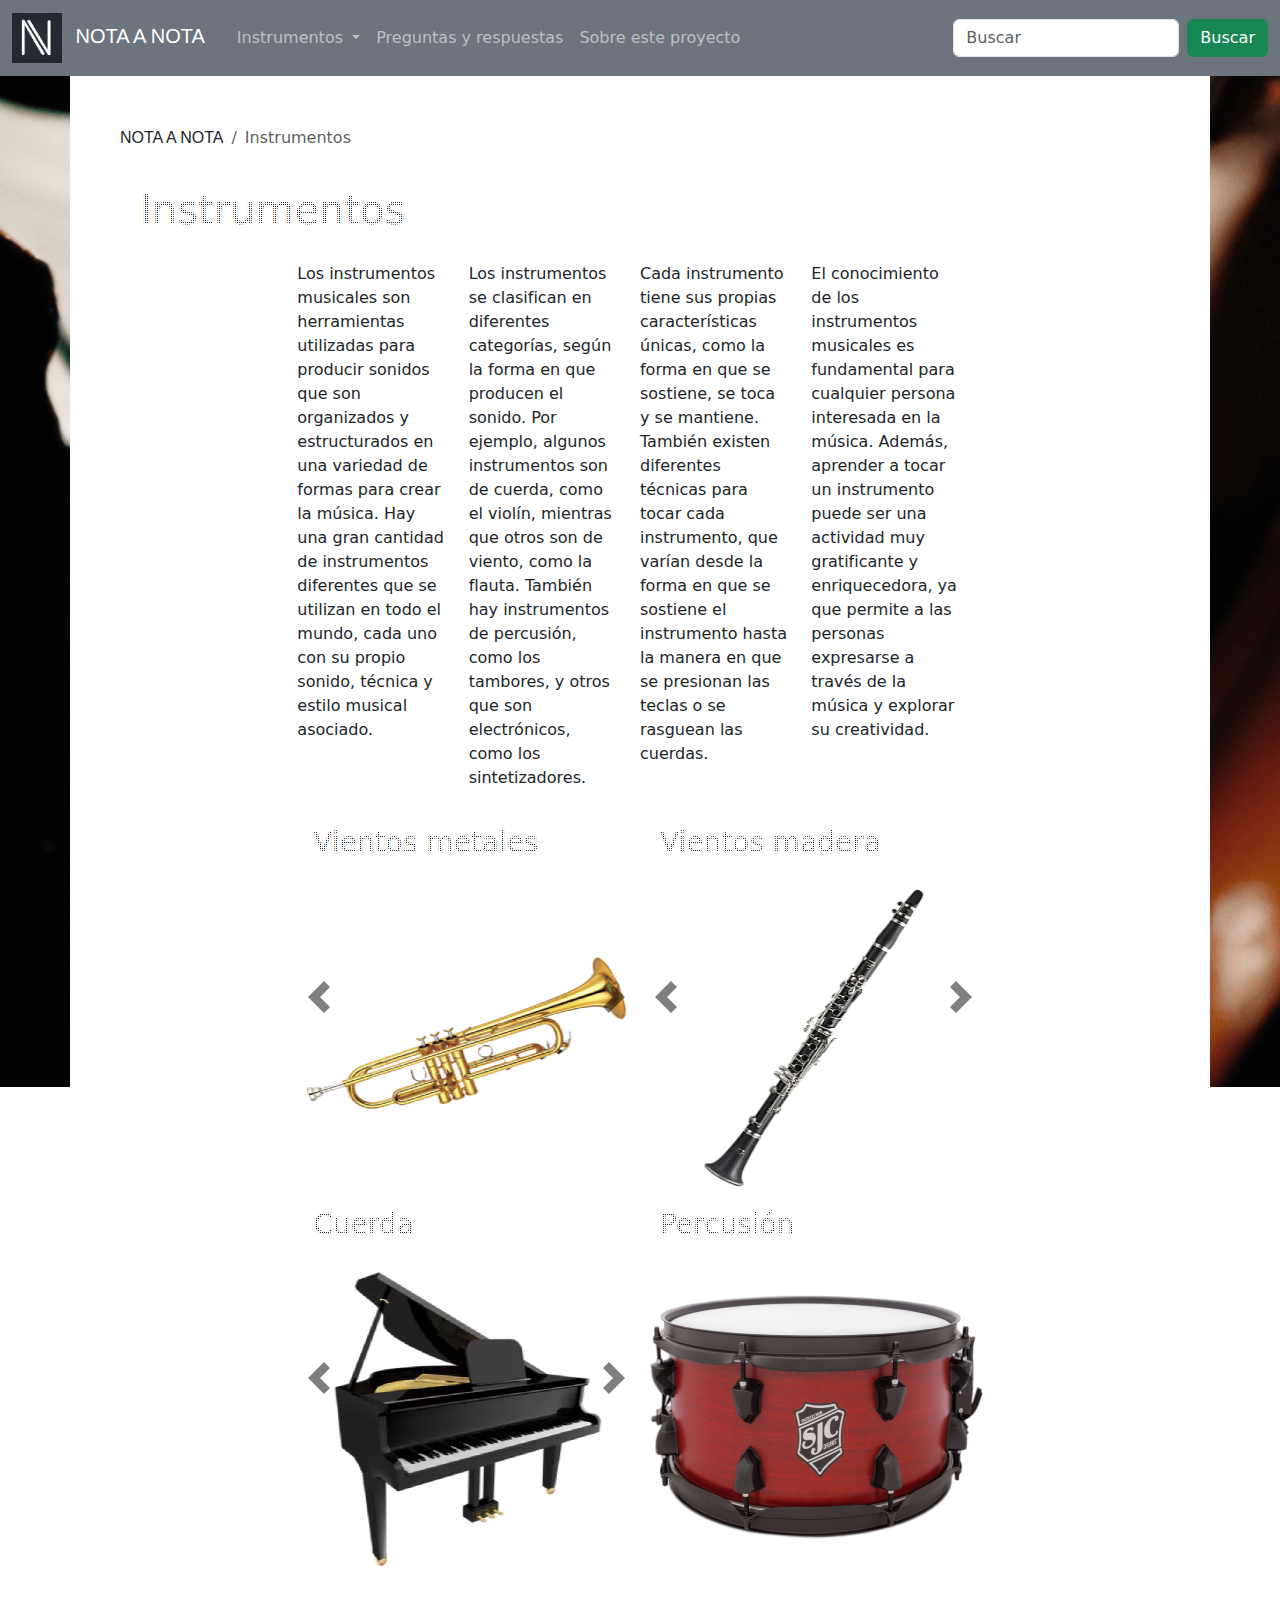
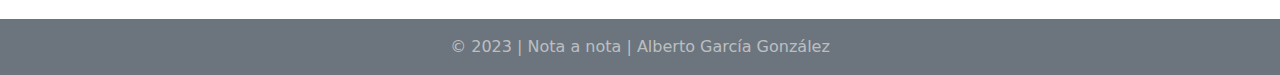
<file: index.html>
<!DOCTYPE html>
<html lang="es">

<head>
  <meta charset="UTF-8">
  <meta name="viewport" content="width=device-width, initial-scale=1.0">
  <title>Nota a nota</title>
  <link rel="stylesheet" href="./css/bootstrap.min.css">
  <link rel="stylesheet" href="./css/styles.css">
  <script text="text-javascript" src="./js/bootstrap.bundle.js"></script>
</head>

<body>
  <nav id="navbar" class="navbar navbar-expand navbar-dark bg-secondary">
    <div class="container-fluid">
      <a class="navbar-brand letra nombre" href="index.html">
        <img src="images/logo.png" id="logo">
        <span class="p-2">NOTA A NOTA</span>
      </a>

      <ul class="navbar-nav me-auto ">
        <li class="nav-item dropdown">
          <a class="nav-link dropdown-toggle" href="#" id="navbarDropdownMenuLink" role="button"
            data-bs-toggle="dropdown" aria-expanded="false">
            Instrumentos
          </a>
          <ul id="dropdown-nav" class="dropdown-menu" aria-labelledby="navbarDropdownMenuLink">
            <li><a class="dropdown-item nav-link" href="vientometal.html">Vientos metal</a></li>
            <li><a class="dropdown-item nav-link" href="vientomadera.html">Vientos madera</a></li>
            <li><a class="dropdown-item nav-link" href="cuerda.html">Cuerda</a></li>
            <li><a class="dropdown-item nav-link" href="percusion.html">Percusi&oacute;n</a></li>
          </ul>
        </li>
        <li class="nav-item">
          <a class="nav-link" href="preguntas.html">Preguntas y respuestas</a>
        </li>
        <li class="nav-item">
          <a class="nav-link" href="info.html">Sobre este proyecto</a>
        </li>
      </ul>
      <form class="d-flex">
        <input class="form-control me-2" type="search" placeholder="Buscar" aria-label="Search">
        <button class="btn btn-success" type="button">Buscar</button>
      </form>
    </div>
  </nav>

  <div id="container" class="container">
    <nav aria-label="breadcrumb">
      <ol class="breadcrumb">
        <li class="breadcrumb-item letra">NOTA A NOTA</li>
        <li class="breadcrumb-item active" aria-current="page">Instrumentos</li>
      </ol>
    </nav>
    <p class="h1 dotted">Instrumentos</p>
    <article id="info">
      <div class="row" class="text">
        <div class="col-1 col-sm-1 col-lg-2"></div>
        <div class="row col-10 col-sm-10 col-lg-8">
          <div class="col-12 col-md-6 col-xl-3">
            <p>Los instrumentos musicales son herramientas utilizadas para producir sonidos que son organizados y
              estructurados en una variedad de formas para crear la m&uacute;sica. Hay una gran cantidad de instrumentos
              diferentes
              que se utilizan en todo el mundo, cada uno con su propio sonido, t&eacute;cnica y estilo musical asociado.
            </p>
          </div>

          <div class="col-12 col-md-6 col-xl-3">
            <p>Los instrumentos se clasifican en diferentes categor&iacute;as, seg&uacute;n la forma en que producen el
              sonido. Por
              ejemplo,
              algunos instrumentos son de cuerda, como el viol&iacute;n, mientras que otros son de viento, como la
              flauta.
              Tambi&eacute;n
              hay instrumentos de percusi&oacute;n, como los tambores, y otros que son electr&oacute;nicos, como los
              sintetizadores.
            </p>
          </div>

          <div class="col-12 col-md-6 col-xl-3">
            <p>Cada instrumento tiene sus propias caracter&iacute;sticas &uacute;nicas, como la forma en que se
              sostiene, se toca y se mantiene. Tambi&eacute;n existen diferentes t&eacute;cnicas para tocar cada
              instrumento, que var&iacute;an
              desde la forma en que se sostiene el instrumento hasta la manera en que se presionan las teclas o se
              rasguean las cuerdas.</p>
          </div>

          <div class="col-12 col-md-6 col-xl-3">
            <p>El conocimiento de los instrumentos musicales es fundamental para cualquier persona interesada en la
              m&uacute;sica.
              Adem&aacute;s, aprender a tocar un instrumento puede ser una actividad muy gratificante y enriquecedora,
              ya que
              permite a las personas expresarse a trav&eacute;s de la m&uacute;sica y explorar su creatividad.</p>
          </div>
        </div>
        <div class="col-1 col-md-1 col-lg-2"></div>
      </div>
    </article>

    <section>
      <div class="row g-0">
        <div class="col-1 col-sm-1 col-lg-2 "></div>
        <div id="carouselVientoMetal" class="carousel slide col-10 col-md-5 col-lg-4 ">
          <p class="h3 dotted">Vientos metales</p>
          <div class="carousel-inner">
            <a href="vientometal.html">
              <div class="carousel-item active">
                <img src="images/trompeta.png" class="d-block w-100">
              </div>
              <div class="carousel-item">
                <img src="images/tuba.png" id="tuba" class="d-block w-100">
              </div>
              <div class="carousel-item">
                <img src="images/trombon.png" class="d-block w-100">
              </div>
            </a>
          </div>
          <button class="carousel-control-prev" type="button" data-bs-target="#carouselVientoMetal"
            data-bs-slide="prev">
            <span class="carousel-control-prev-icon" aria-hidden="true"></span>
            <span class="visually-hidden">Previous</span>
          </button>
          <button class="carousel-control-next" type="button" data-bs-target="#carouselVientoMetal"
            data-bs-slide="next">
            <span class="carousel-control-next-icon" aria-hidden="true"></span>
            <span class="visually-hidden">Next</span>
          </button>
        </div>
        <div class="d-md-none d-block col-1"></div>
        <div class="d-md-none d-block col-1"></div>
        <div id="carouselVientoMadera" class="carousel slide col-10 col-md-5 col-lg-4 ">
          <p class="h3 dotted">Vientos madera</p>
          <div class="carousel-inner">
            <a href="vientomadera.html">
              <div class="carousel-item active">
                <img src="images/clarinete.png" class="d-block w-100">
              </div>
              <div class="carousel-item">
                <img src="images/flauta.png" class="d-block w-100">
              </div>
              <div class="carousel-item">
                <img src="images/fagot.png" class="d-block w-100">
              </div>
              <div class="carousel-item">
                <img src="images/oboe.png" class="d-block w-100">
              </div>
            </a>
          </div>
          <button class="carousel-control-prev" type="button" data-bs-target="#carouselVientoMadera"
            data-bs-slide="prev">
            <span class="carousel-control-prev-icon" aria-hidden="true"></span>
            <span class="visually-hidden">Previous</span>
          </button>
          <button class="carousel-control-next" type="button" data-bs-target="#carouselVientoMadera"
            data-bs-slide="next">
            <span class="carousel-control-next-icon" aria-hidden="true"></span>
            <span class="visually-hidden">Next</span>
          </button>
        </div>
        <div class="col-3 col-sm-1 col-lg-2 "></div>
      </div>
    </section>
    <section>
      <div class="row g-0">
        <div class="col-1 col-sm-1 col-lg-2 "></div>
        <div id="carouselCuerda" class="carousel slide col-10 col-md-5 col-lg-4 ">
          <p class="h3 dotted">Cuerda</p>
          <div class="carousel-inner">
            <a href="cuerda.html">
              <div class="carousel-item active">
                <img src="images/piano.png" class="d-block w-100">
              </div>
              <div class="carousel-item">
                <img src="images/guitarra.png" class="d-block w-100">
              </div>
              <div class="carousel-item">
                <img src="images/arpa.png" id="arpa" class="d-block w-100">
              </div>
              <div class="carousel-item">
                <img src="images/violin.png" class="d-block w-100">
              </div>
              <div class="carousel-item">
                <img src="images/violoncelo.png" id="violoncelo" class="d-block w-100">
              </div>
              <div class="carousel-item">
                <img src="images/contrabajo.png" class="d-block w-100">
              </div>
            </a>
          </div>
          <button class="carousel-control-prev" type="button" data-bs-target="#carouselCuerda" data-bs-slide="prev">
            <span class="carousel-control-prev-icon" aria-hidden="true"></span>
            <span class="visually-hidden">Previous</span>
          </button>
          <button class="carousel-control-next" type="button" data-bs-target="#carouselCuerda" data-bs-slide="next">
            <span class="carousel-control-next-icon" aria-hidden="true"></span>
            <span class="visually-hidden">Next</span>
          </button>
        </div>
        <div class="d-md-none d-block col-1"></div>
        <div class="d-md-none d-block col-1"></div>
        <div id="carouselPercusion" class="carousel slide col-10 col-md-5 col-lg-4 ">
          <p class="h3 dotted">Percusi&oacute;n</p>
          <div class="carousel-inner">
            <a href="percusion.html">
              <div class="carousel-item active">
                <img src="images/tambor.png" class="d-block w-100">
              </div>
              <div class="carousel-item">
                <img src="images/bombo.png" class="d-block w-100">
              </div>
              <div class="carousel-item">
                <img src="images/xilofono.png" class="d-block w-100">
              </div>
            </a>
          </div>
          <button class="carousel-control-prev" type="button" data-bs-target="#carouselPercusion" data-bs-slide="prev">
            <span class="carousel-control-prev-icon" aria-hidden="true"></span>
            <span class="visually-hidden">Previous</span>
          </button>
          <button class="carousel-control-next" type="button" data-bs-target="#carouselPercusion" data-bs-slide="next">
            <span class="carousel-control-next-icon" aria-hidden="true"></span>
            <span class="visually-hidden">Next</span>
          </button>
        </div>
        <div class="col-3 col-sm-1 col-lg-2 "></div>
      </div>
    </section>
  </div>
  <footer class="py-3 navbar-dark bg-secondary">
    <div class="text-center">
      <span>&copy; 2023 | Nota a nota | Alberto Garc&iacute;a Gonz&aacute;lez</span>
    </div>
  </footer>
</body>

</html>
</file>
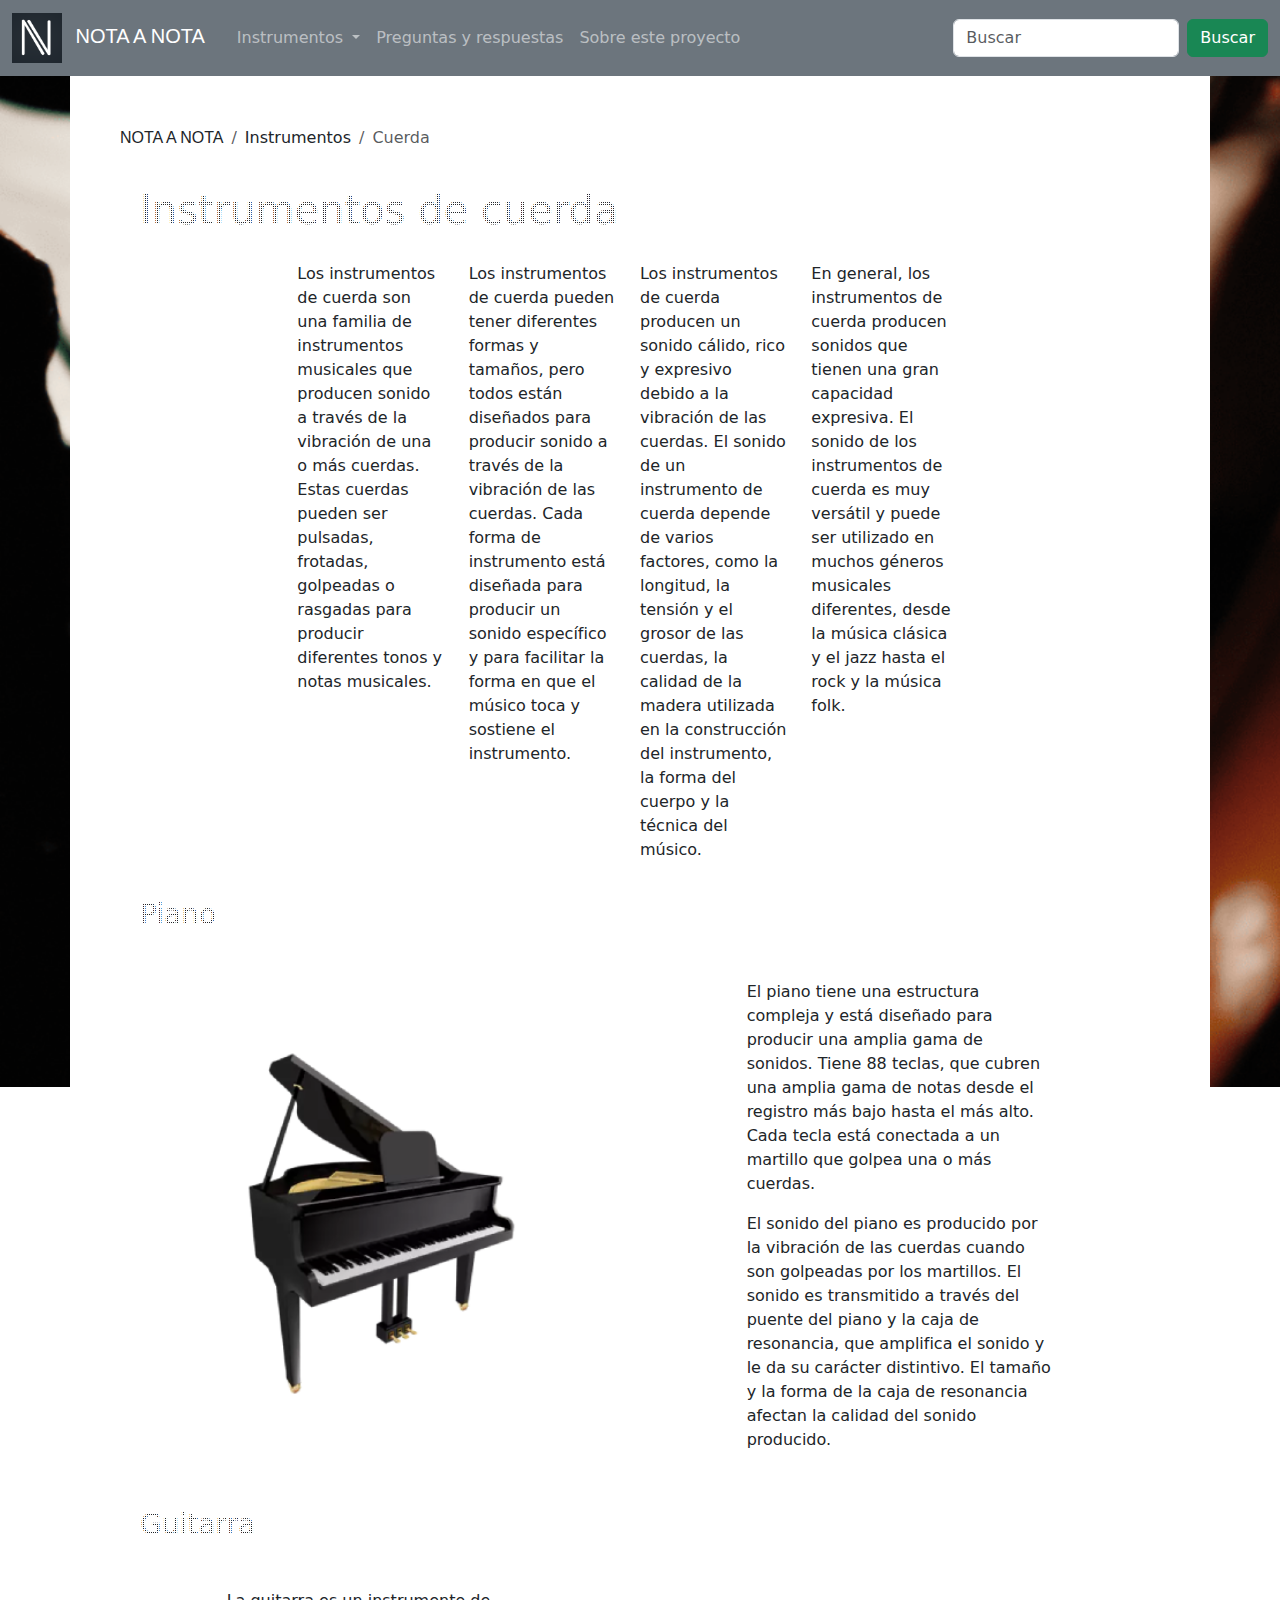
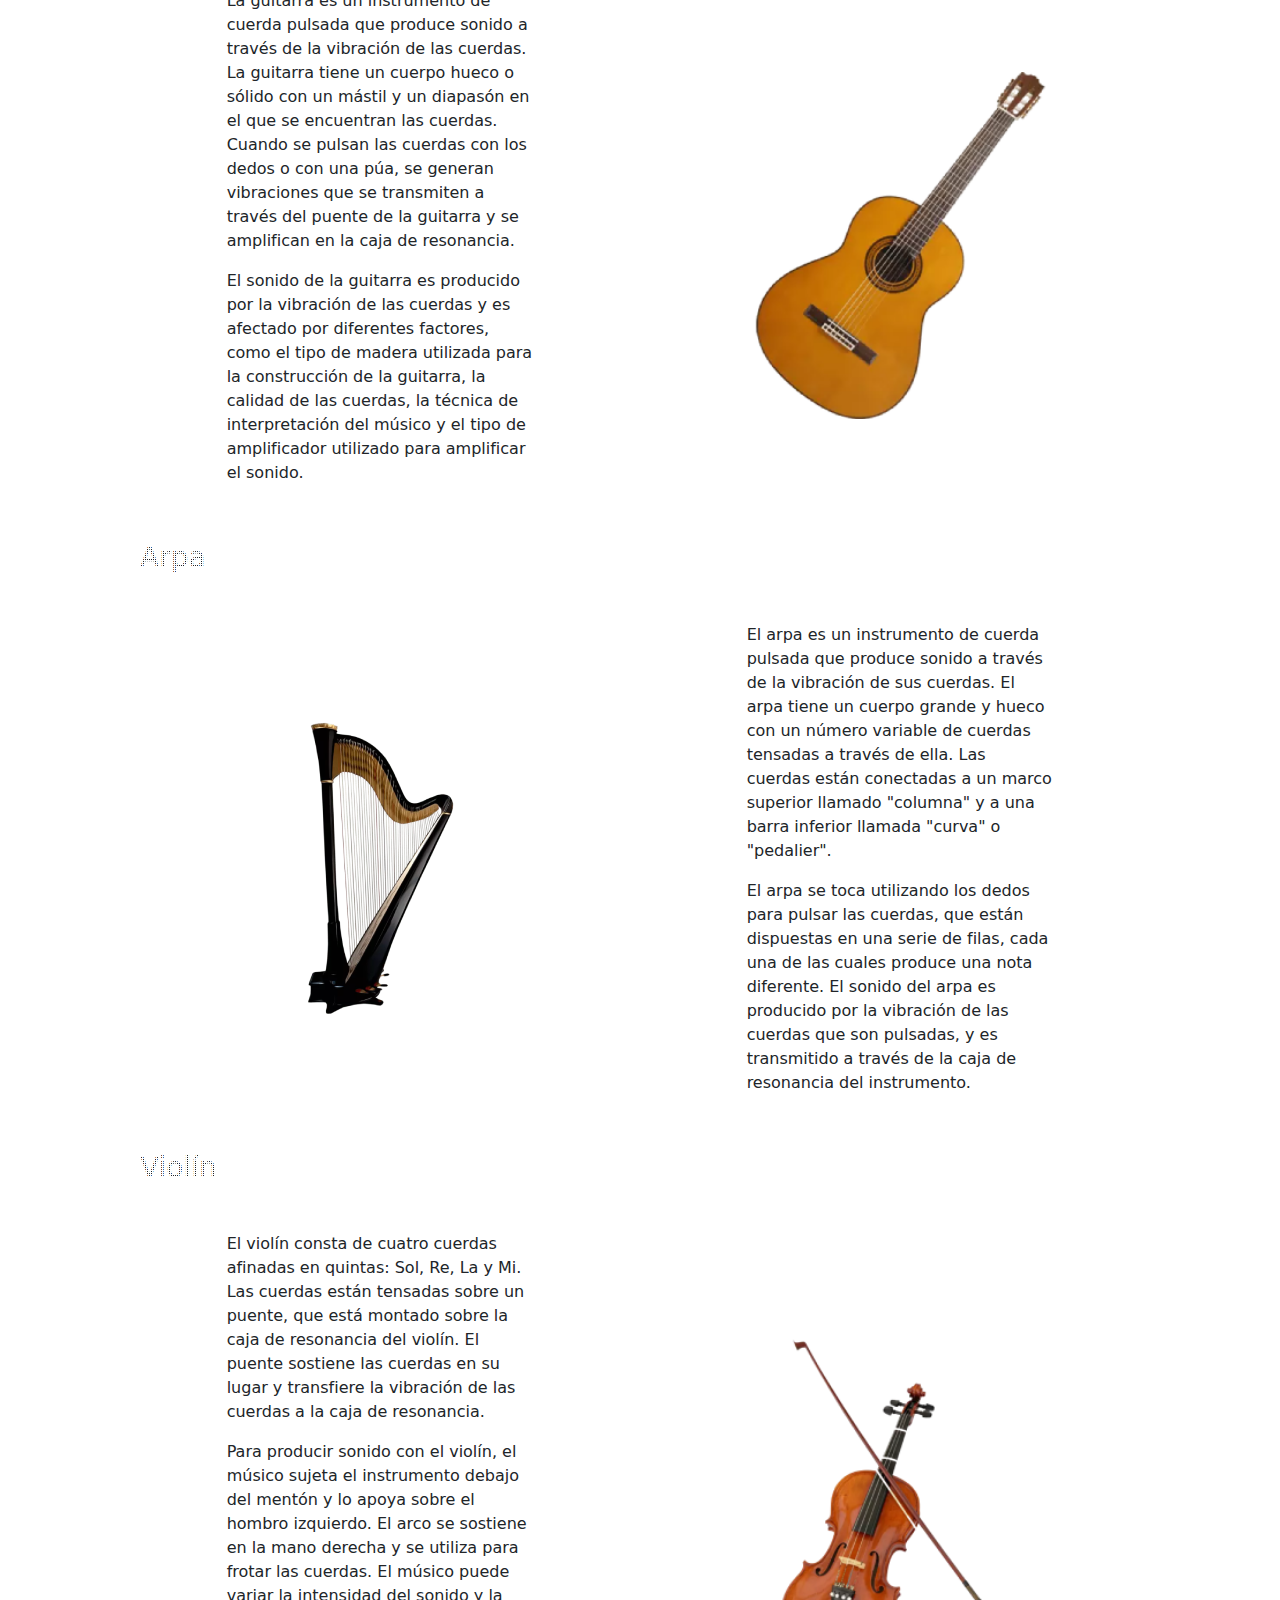
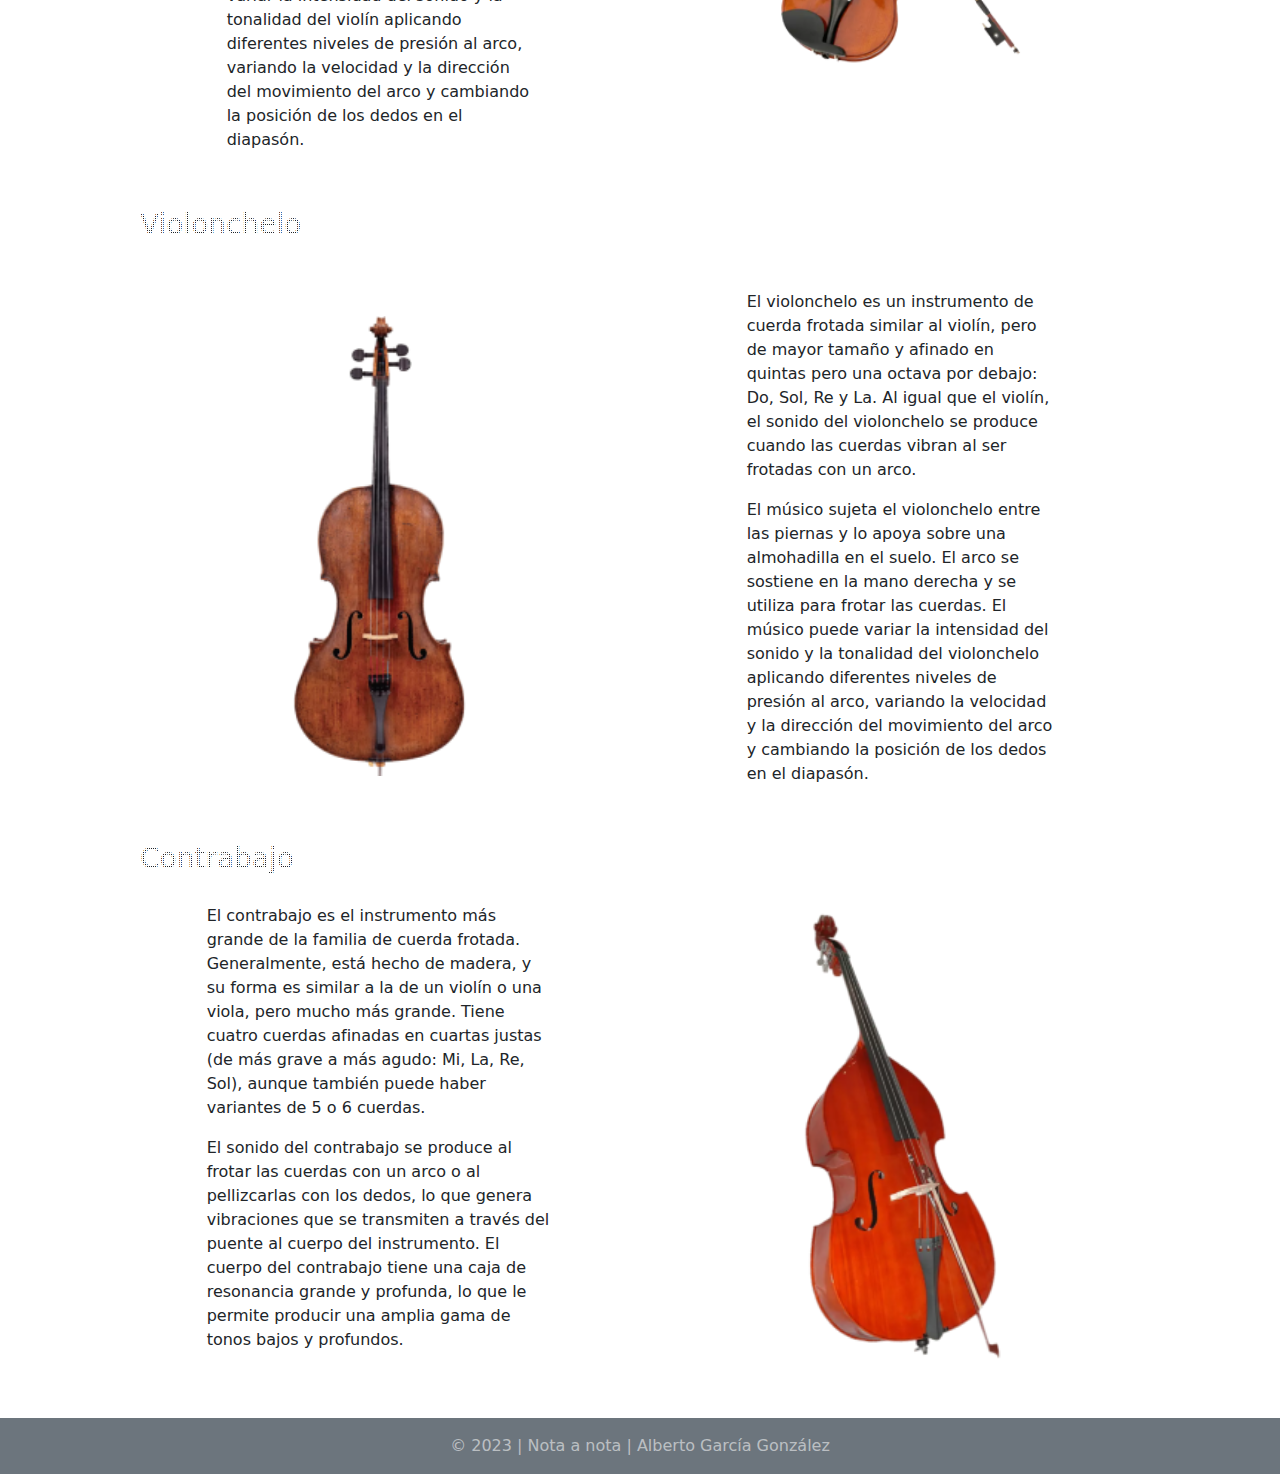
<file: cuerda.html>
<!DOCTYPE html>
<html lang="es">

<head>
    <meta charset="UTF-8">
    <meta name="viewport" content="width=device-width, initial-scale=1.0">
    <title>Nota a nota</title>
    <link rel="stylesheet" href="./css/bootstrap.min.css">
    <link rel="stylesheet" href="./css/styles.css">
    <script text="text-javascript" src="./js/bootstrap.bundle.js"></script>
</head>

<body>
    <nav id="navbar" class="navbar navbar-expand navbar-dark bg-secondary">
        <div class="container-fluid">
            <a class="navbar-brand letra nombre" href="index.html">
                <img src="images/logo.png" id="logo">
                <span class="p-2">NOTA A NOTA</span>
            </a>

            <ul class="navbar-nav me-auto ">
                <li class="nav-item dropdown">
                    <a class="nav-link dropdown-toggle" href="#" id="navbarDropdownMenuLink" role="button"
                        data-bs-toggle="dropdown" aria-expanded="false">
                        Instrumentos
                    </a>
                    <ul id="dropdown-nav" class="dropdown-menu" aria-labelledby="navbarDropdownMenuLink">
                        <li><a class="dropdown-item nav-link" href="vientometal.html">Vientos metal</a></li>
                        <li><a class="dropdown-item nav-link" href="vientomadera.html">Vientos madera</a></li>
                        <li><a class="dropdown-item nav-link" href="cuerda.html">Cuerda</a></li>
                        <li><a class="dropdown-item nav-link" href="percusion.html">Percusi&oacute;n</a></li>
                    </ul>
                </li>
                <li class="nav-item">
                    <a class="nav-link" href="preguntas.html">Preguntas y respuestas</a>
                </li>
                <li class="nav-item">
                    <a class="nav-link" href="info.html">Sobre este proyecto</a>
                </li>
            </ul>
            <form class="d-flex">
                <input class="form-control me-2" type="search" placeholder="Buscar" aria-label="Search">
                <button class="btn btn-success" type="button">Buscar</button>
            </form>
        </div>
    </nav>

    <div id="container" class="container">
        <nav aria-label="breadcrumb">
            <ol class="breadcrumb">
                <li class="breadcrumb-item letra">NOTA A NOTA</li>
                <li class="breadcrumb-item " aria-current="page">Instrumentos</li>
                <li class="breadcrumb-item active">Cuerda</li>
            </ol>
        </nav>
        <p class=" h1 dotted">Instrumentos de cuerda</p>
        <article id="info">
            <div class="row" id="text">
                <div class="col-1 col-sm-1 col-lg-2"></div>
                <div class="row col-10 col-sm-10 col-lg-8">
                    <div class="col-12 col-md-6 col-xl-3">
                        <p>Los instrumentos de cuerda son una familia de instrumentos musicales que producen sonido a
                            trav&eacute;s de la vibraci&oacute;n de una o m&aacute;s cuerdas. Estas cuerdas pueden ser
                            pulsadas, frotadas,
                            golpeadas o rasgadas para producir diferentes tonos y notas musicales.
                        </p>
                    </div>

                    <div class="col-12 col-md-6 col-xl-3">
                        <p>
                            Los instrumentos de cuerda pueden tener diferentes formas y tama&ntilde;os, pero todos
                            est&aacute;n
                            dise&ntilde;ados para producir sonido a trav&eacute;s de la vibraci&oacute;n de las cuerdas.
                            Cada forma de
                            instrumento est&aacute; dise&ntilde;ada para producir un sonido espec&iacute;fico y para
                            facilitar la forma en
                            que el m&uacute;sico toca y sostiene el instrumento.
                        </p>
                    </div>

                    <div class="col-12 col-md-6 col-xl-3">
                        <p>
                            Los instrumentos de cuerda producen un sonido c&aacute;lido, rico y expresivo debido a la
                            vibraci&oacute;n
                            de las cuerdas. El sonido de un instrumento de cuerda depende de varios factores, como la
                            longitud, la tensi&oacute;n y el grosor de las cuerdas, la calidad de la madera utilizada en
                            la
                            construcci&oacute;n del instrumento, la forma del cuerpo y la t&eacute;cnica del
                            m&uacute;sico.
                        </p>
                    </div>

                    <div class="col-12 col-md-6 col-xl-3">
                        <p>En general, los instrumentos de cuerda producen sonidos que tienen una gran capacidad
                            expresiva. El sonido de los instrumentos de cuerda es muy vers&aacute;til y puede ser
                            utilizado en
                            muchos
                            g&eacute;neros musicales diferentes, desde la m&uacute;sica cl&aacute;sica y el jazz hasta
                            el rock y la m&uacute;sica
                            folk.</p>
                    </div>
                </div>
                <div class="col-1 col-md-1 col-lg-2"></div>
            </div>
        </article>

        <section>
            <div class="row g-0">
                <p class="h3 dotted">Piano</p>
                <div class="col-1"></div>
                <div class="col-10 col-md-5 col-lg-4 d-flex align-items-center">
                    <img src="images/piano.png" class="w-100 mx-auto">
                </div>
                <div class="col-1 d-md-none d-lg-block"></div>
                <div class="col-1"></div>
                <div class="col-10 col-md-4  align-items-center text">
                    <p>El piano tiene una estructura compleja y est&aacute; dise&ntilde;ado para producir una amplia
                        gama de sonidos.
                        Tiene 88 teclas, que cubren una amplia gama de notas desde el registro m&aacute;s bajo hasta el
                        m&aacute;s
                        alto. Cada tecla est&aacute; conectada a un martillo que golpea una o m&aacute;s cuerdas.
                    </p>
                    <p>
                        El sonido del piano es producido por la vibraci&oacute;n de las cuerdas cuando son golpeadas por
                        los
                        martillos. El sonido es transmitido a trav&eacute;s del puente del piano y la caja de
                        resonancia, que
                        amplifica el sonido y le da su car&aacute;cter distintivo. El tama&ntilde;o y la forma de la
                        caja de
                        resonancia afectan la calidad del sonido producido.
                    </p>
                </div>
                <div class="col-1"></div>
            </div>
        </section>
        <section>
            <div class="row g-0">
                <p class="h3 dotted">Guitarra</p>
                <div class="col-1"></div>
                <div class="col-10 col-md-4  align-items-center text">
                    <p>La guitarra es un instrumento de cuerda pulsada que produce sonido a trav&eacute;s de la
                        vibraci&oacute;n de
                        las cuerdas. La guitarra tiene un cuerpo hueco o s&oacute;lido con un m&aacute;stil y un
                        diapas&oacute;n en el que se
                        encuentran las cuerdas. Cuando se pulsan las cuerdas con los dedos o con una p&uacute;a, se
                        generan
                        vibraciones que se transmiten a trav&eacute;s del puente de la guitarra y se amplifican en la
                        caja de
                        resonancia.
                    </p>
                    <p>
                        El sonido de la guitarra es producido por la vibraci&oacute;n de las cuerdas y es afectado por
                        diferentes factores, como el tipo de madera utilizada para la construcci&oacute;n de la
                        guitarra, la
                        calidad de las cuerdas, la t&eacute;cnica de interpretaci&oacute;n del m&uacute;sico y el tipo
                        de amplificador
                        utilizado para amplificar el sonido.
                </div>
                <div class="col-1 d-md-none d-lg-block"></div>
                <div class="col-1"></div>
                <div class="col-10 col-md-5 col-lg-4 d-flex align-items-center">
                    <img src="images/guitarra.png" class="w-100 mx-auto">
                </div>

                <div class="col-1"></div>
            </div>
        </section>
        <section>
            <div class="row g-0">
                <p class="h3 dotted">Arpa</p>
                <div class="col-1"></div>
                <div class="col-10 col-md-5 col-lg-4 d-flex align-items-center">
                    <img class="mx-auto" src="images/arpa.png">
                </div>
                <div class="col-1 d-md-none d-lg-block"></div>
                <div class="col-1"></div>
                <div class="col-10 col-md-4  align-items-center text">
                    <p>El arpa es un instrumento de cuerda pulsada que produce sonido a trav&eacute;s de la
                        vibraci&oacute;n de sus
                        cuerdas. El arpa tiene un cuerpo grande y hueco con un n&uacute;mero variable de cuerdas
                        tensadas a
                        trav&eacute;s de ella. Las cuerdas est&aacute;n conectadas a un marco superior llamado
                        &quot;columna&quot; y a una barra
                        inferior llamada &quot;curva&quot; o &quot;pedalier&quot;.
                    </p>
                    <p>
                        El arpa se toca utilizando los dedos para pulsar las cuerdas, que est&aacute;n dispuestas en una
                        serie
                        de filas, cada una de las cuales produce una nota diferente. El sonido del arpa es producido por
                        la vibraci&oacute;n de las cuerdas que son pulsadas, y es transmitido a trav&eacute;s de la caja
                        de resonancia
                        del instrumento.
                    </p>
                </div>
                <div class="col-1"></div>
            </div>
        </section>
        <section>
            <div class="row g-0">
                <p class="h3 dotted">Viol&iacute;n</p>
                <div class="col-1"></div>
                <div class="col-10 col-md-4  align-items-center text">
                    <p>El viol&iacute;n consta de cuatro cuerdas afinadas en quintas: Sol, Re, La y Mi. Las cuerdas
                        est&aacute;n
                        tensadas sobre un puente, que est&aacute; montado sobre la caja de resonancia del viol&iacute;n.
                        El puente
                        sostiene las cuerdas en su lugar y transfiere la vibraci&oacute;n de las cuerdas a la caja de
                        resonancia.
                    </p>
                    <p>
                        Para producir sonido con el viol&iacute;n, el m&uacute;sico sujeta el instrumento debajo del
                        ment&oacute;n y lo apoya
                        sobre el hombro izquierdo. El arco se sostiene en la mano derecha y se utiliza para frotar las
                        cuerdas. El m&uacute;sico puede variar la intensidad del sonido y la tonalidad del viol&iacute;n
                        aplicando
                        diferentes niveles de presi&oacute;n al arco, variando la velocidad y la direcci&oacute;n del
                        movimiento del
                        arco y cambiando la posici&oacute;n de los dedos en el diapas&oacute;n.
                </div>
                <div class="col-1 d-md-none d-lg-block"></div>
                <div class="col-1"></div>
                <div class="col-10 col-md-5 col-lg-4 d-flex align-items-center">
                    <img src="images/violin.png" class="w-100 mx-auto">
                </div>

                <div class="col-1"></div>
            </div>
        </section>
        <section>
            <div class="row g-0">
                <p class="h3 dotted">Violonchelo</p>
                <div class="col-1"></div>
                <div class="col-10 col-md-5 col-lg-4 d-flex align-items-center">
                    <img id="violonchelo" src="images/violoncelo.png" class="mx-auto">
                </div>
                <div class="col-1 d-md-none d-lg-block"></div>
                <div class="col-1"></div>
                <div class="col-10 col-md-4  align-items-center text">
                    <p>El violonchelo es un instrumento de cuerda frotada similar al viol&iacute;n, pero de mayor
                        tama&ntilde;o y
                        afinado en quintas pero una octava por debajo: Do, Sol, Re y La. Al igual que el viol&iacute;n,
                        el
                        sonido del violonchelo se produce cuando las cuerdas vibran al ser frotadas con un arco.
                    </p>
                    <p>
                        El m&uacute;sico sujeta el violonchelo entre las piernas y lo apoya sobre una almohadilla en el
                        suelo.
                        El arco se sostiene en la mano derecha y se utiliza para frotar las cuerdas. El m&uacute;sico
                        puede
                        variar la intensidad del sonido y la tonalidad del violonchelo aplicando diferentes niveles de
                        presi&oacute;n al arco, variando la velocidad y la direcci&oacute;n del movimiento del arco y
                        cambiando la
                        posici&oacute;n de los dedos en el diapas&oacute;n.
                    </p>
                </div>
                <div class="col-1"></div>
            </div>
        </section>
        <section>
            <div class="row g-0">
                <p class="h3 dotted">Contrabajo</p>
                <div class="col-1"></div>
                <div class="col-10 col-md-4 align-items-center">
                    <p>El contrabajo es el instrumento m&aacute;s grande de la familia de cuerda frotada. Generalmente,
                        est&aacute;
                        hecho de madera, y su forma es similar a la de un viol&iacute;n o una viola, pero mucho
                        m&aacute;s grande.
                        Tiene cuatro cuerdas afinadas en cuartas justas (de m&aacute;s grave a m&aacute;s agudo: Mi, La,
                        Re, Sol),
                        aunque tambi&eacute;n puede haber variantes de 5 o 6 cuerdas.
                    </p>
                    <p>
                        El sonido del contrabajo se produce al frotar las cuerdas con un arco o al pellizcarlas con los
                        dedos, lo que genera vibraciones que se transmiten a trav&eacute;s del puente al cuerpo del
                        instrumento. El cuerpo del contrabajo tiene una caja de resonancia grande y profunda, lo que le
                        permite producir una amplia gama de tonos bajos y profundos.
                </div>
                <div class="col-1 d-md-none d-lg-block"></div>
                <div class="col-1"></div>
                <div class="col-10 col-md-5 col-lg-4 d-flex align-items-center">
                    <img src="images/contrabajo.png" class="w-100 mx-auto">
                </div>

                <div class="col-1"></div>
            </div>
        </section>
    </div>
    <footer class="py-3 navbar-dark bg-secondary">
        <div class="text-center">
            <span>&copy; 2023 | Nota a nota | Alberto Garc&iacute;a Gonz&aacute;lez</span>
        </div>
    </footer>
</body>

</html>
</file>
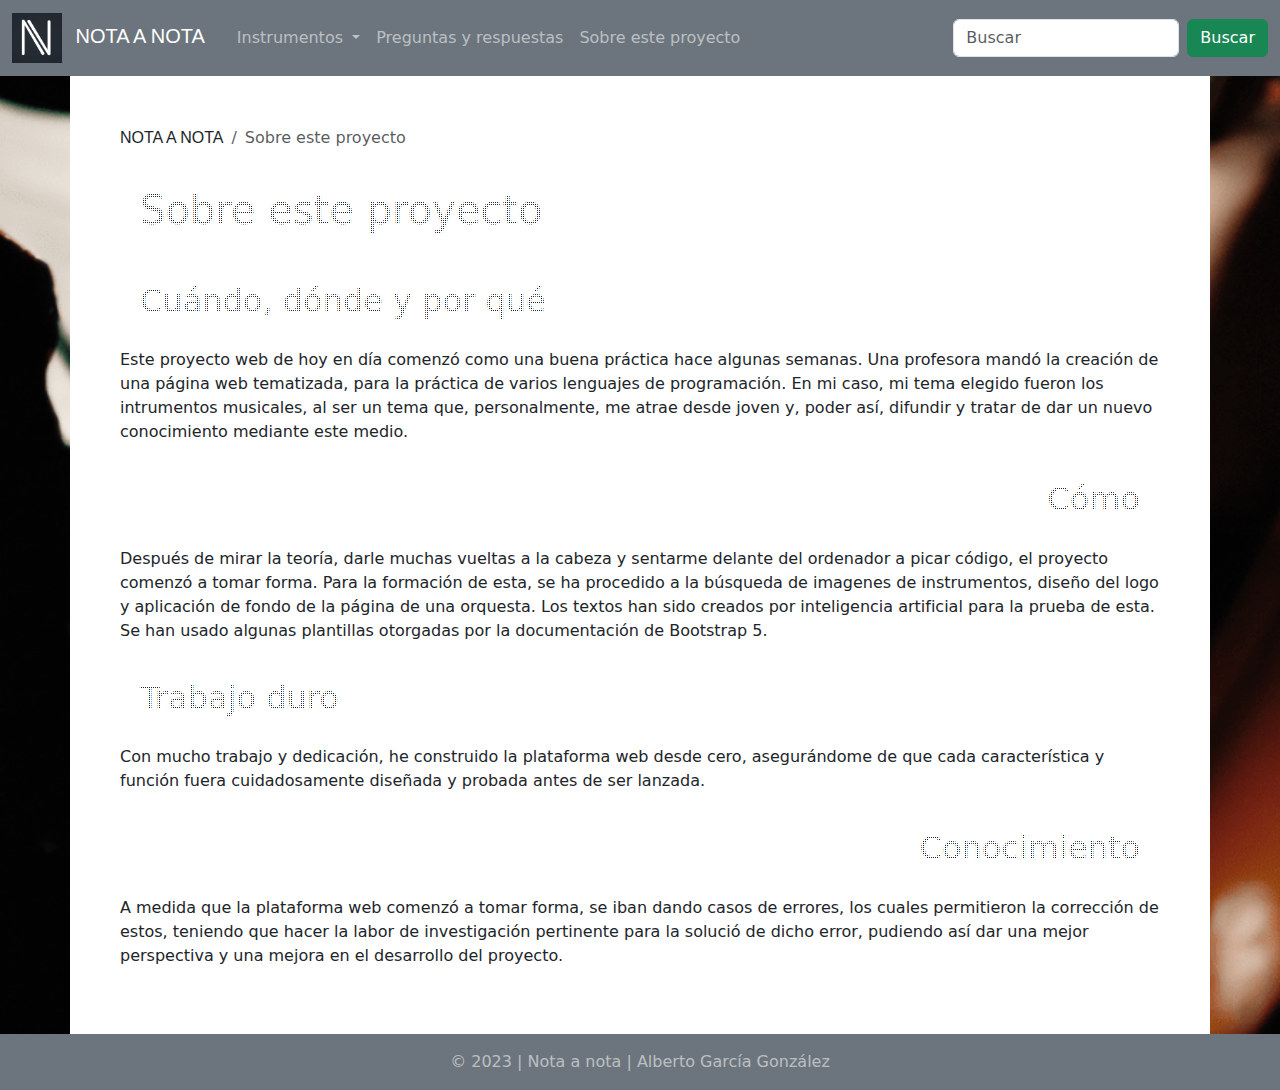
<file: info.html>
<!DOCTYPE html>
<html lang="es">

<head>
    <meta charset="UTF-8">
    <meta name="viewport" content="width=device-width, initial-scale=1.0">
    <title>Nota a nota</title>
    <link rel="stylesheet" href="./css/bootstrap.min.css">
    <link rel="stylesheet" href="./css/styles.css">
    <script text="text-javascript" src="./js/bootstrap.bundle.js"></script>
</head>

<body>
    <nav id="navbar" class="navbar navbar-expand navbar-dark bg-secondary">
        <div class="container-fluid">
            <a class="navbar-brand letra nombre" href="index.html">
                <img src="images/logo.png" id="logo">
                <span class="p-2">NOTA A NOTA</span>
            </a>

            <ul class="navbar-nav me-auto ">
                <li class="nav-item dropdown">
                    <a class="nav-link dropdown-toggle" href="#" id="navbarDropdownMenuLink" role="button"
                        data-bs-toggle="dropdown" aria-expanded="false">
                        Instrumentos
                    </a>
                    <ul id="dropdown-nav" class="dropdown-menu" aria-labelledby="navbarDropdownMenuLink">
                        <li><a class="dropdown-item nav-link" href="vientometal.html">Vientos metal</a></li>
                        <li><a class="dropdown-item nav-link" href="vientomadera.html">Vientos madera</a></li>
                        <li><a class="dropdown-item nav-link" href="cuerda.html">Cuerda</a></li>
                        <li><a class="dropdown-item nav-link" href="percusion.html">Percusi&oacute;n</a></li>
                    </ul>
                </li>
                <li class="nav-item">
                    <a class="nav-link" href="preguntas.html">Preguntas y respuestas</a>
                </li>
                <li class="nav-item">
                    <a class="nav-link" href="info.html">Sobre este proyecto</a>
                </li>
            </ul>
            <form class="d-flex">
                <input class="form-control me-2" type="search" placeholder="Buscar" aria-label="Search">
                <button class="btn btn-success" type="button">Buscar</button>
            </form>
        </div>
    </nav>

    <div id="container" class="container">
        <nav aria-label="breadcrumb">
            <ol class="breadcrumb">
                <li class="breadcrumb-item letra">NOTA A NOTA</li>
                <li class="breadcrumb-item active" aria-current="page">Sobre este proyecto</li>
            </ol>
        </nav>
        <p class="h1 dotted">Sobre este proyecto</p>
        <article id="info">
            <section>
                <p class="h2 dotted w-100">Cu&aacute;ndo, d&oacute;nde y por qu&eacute;</p>

                <p>Este proyecto web de hoy en d&iacute;a comenz&oacute; como una buena pr&aacute;ctica hace algunas
                    semanas.
                    Una profesora
                    mand&oacute; la creaci&oacute;n de una p&aacute;gina web tematizada, para la pr&aacute;ctica de
                    varios lenguajes de programaci&oacute;n. En mi caso, mi tema elegido fueron los intrumentos
                    musicales, al ser un tema que, personalmente, me atrae desde joven y, poder as&iacute;, difundir y
                    tratar de dar un nuevo conocimiento mediante este medio.</p>
            </section>
            <section>
                <p class="h2 dotted w-100 text-end">C&oacute;mo</p>

                <p>Despu&eacute;s de mirar la teor&iacute;a, darle muchas vueltas a la cabeza y sentarme delante del
                    ordenador a picar c&oacute;digo,
                    el proyecto comenz&oacute; a tomar forma. Para la formaci&oacute;n de esta, se ha procedido a la
                    b&uacute;squeda de imagenes de instrumentos,
                    dise&ntilde;o del logo y aplicaci&oacute;n de fondo de la p&aacute;gina de una orquesta. Los textos
                    han sido creados por inteligencia artificial
                    para la prueba de esta. Se han usado algunas plantillas otorgadas por la documentaci&oacute;n de
                    Bootstrap 5.
                </p>
            </section>

            <section>
                <p class="h2 dotted w-100">Trabajo duro</p>
                <p>Con mucho trabajo y dedicaci&oacute;n, he construido la plataforma web desde cero,
                    asegur&aacute;ndome
                    de que cada caracter&iacute;stica y funci&oacute;n fuera cuidadosamente dise&ntilde;ada y probada
                    antes de ser lanzada.
                </p>
            </section>

            <section>
                <p class="h2 dotted w-100 text-end">Conocimiento</p>
                <p>A medida que la plataforma web comenz&oacute; a tomar forma, se iban dando casos de errores, los
                    cuales permitieron la correcci&oacute;n de estos, teniendo que hacer la labor de
                    investigaci&oacute;n pertinente
                    para la soluci&oacute; de dicho error, pudiendo as&iacute; dar una mejor perspectiva y una mejora en
                    el desarrollo del proyecto.</p>
            </section>



    </div>
    <footer class="py-3 navbar-dark bg-secondary">
        <div class="text-center">
            <span>&copy; 2023 | Nota a nota | Alberto Garc&iacute;a Gonz&aacute;lez</span>
        </div>
    </footer>
</body>

</html>
</file>
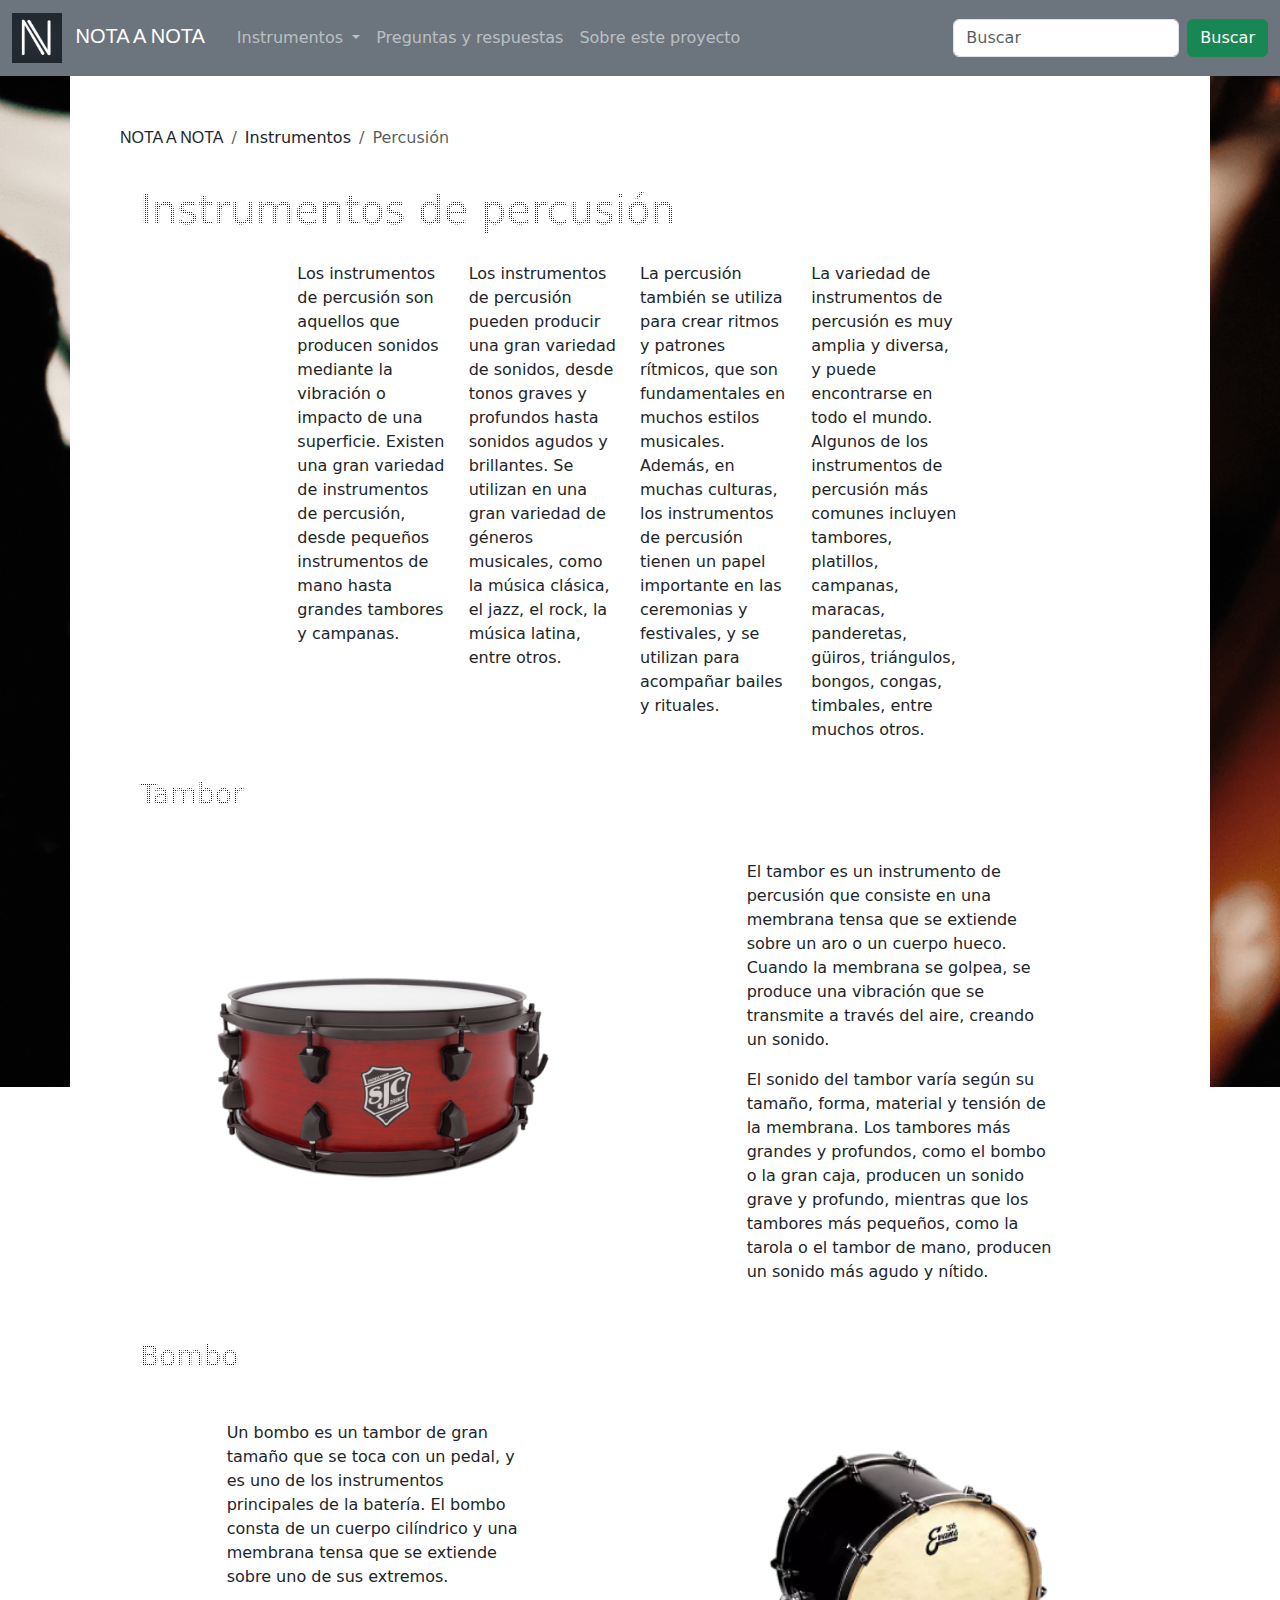
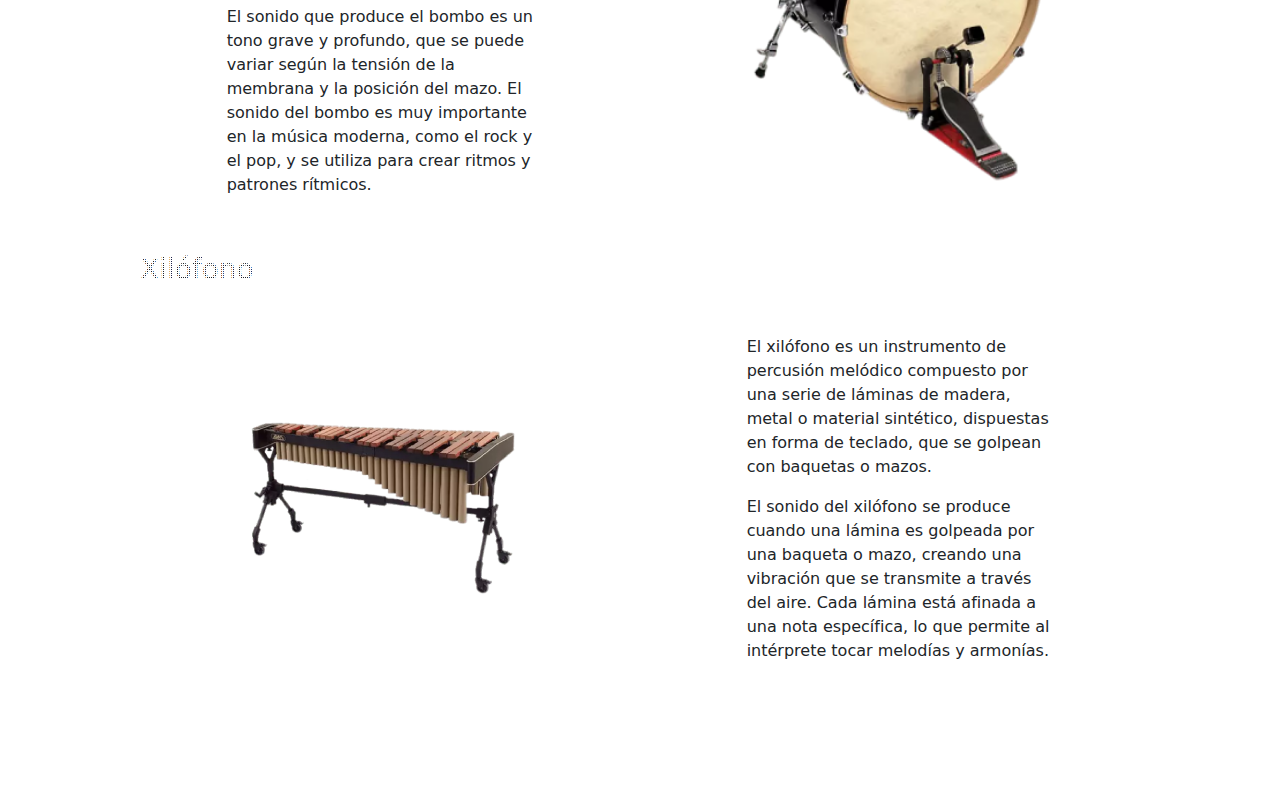
<file: percusion.html>
<!DOCTYPE html>
<html lang="es">

<head>
    <meta charset="UTF-8">
    <meta name="viewport" content="width=device-width, initial-scale=1.0">
    <title>Nota a nota</title>
    <link rel="stylesheet" href="./css/bootstrap.min.css">
    <link rel="stylesheet" href="./css/styles.css">
    <script text="text-javascript" src="./js/bootstrap.bundle.js"></script>
</head>

<body>
    <nav id="navbar" class="navbar navbar-expand navbar-dark bg-secondary">
        <div class="container-fluid">
            <a class="navbar-brand letra nombre" href="index.html">
                <img src="images/logo.png" id="logo">
                <span class="p-2">NOTA A NOTA</span>
            </a>

            <ul class="navbar-nav me-auto ">
                <li class="nav-item dropdown">
                    <a class="nav-link dropdown-toggle" href="#" id="navbarDropdownMenuLink" role="button"
                        data-bs-toggle="dropdown" aria-expanded="false">
                        Instrumentos
                    </a>
                    <ul id="dropdown-nav" class="dropdown-menu" aria-labelledby="navbarDropdownMenuLink">
                        <li><a class="dropdown-item nav-link" href="vientometal.html">Vientos metal</a></li>
                        <li><a class="dropdown-item nav-link" href="vientomadera.html">Vientos madera</a></li>
                        <li><a class="dropdown-item nav-link" href="cuerda.html">Cuerda</a></li>
                        <li><a class="dropdown-item nav-link" href="percusion.html">Percusi&oacute;n</a></li>
                    </ul>
                </li>
                <li class="nav-item">
                    <a class="nav-link" href="preguntas.html">Preguntas y respuestas</a>
                </li>
                <li class="nav-item">
                    <a class="nav-link" href="info.html">Sobre este proyecto</a>
                </li>
            </ul>
            <form class="d-flex">
                <input class="form-control me-2" type="search" placeholder="Buscar" aria-label="Search">
                <button class="btn btn-success" type="button">Buscar</button>
            </form>
        </div>
    </nav>

    <div id="container" class="container">
        <nav aria-label="breadcrumb">
            <ol class="breadcrumb">
                <li class="breadcrumb-item letra">NOTA A NOTA</li>
                <li class="breadcrumb-item " aria-current="page">Instrumentos</li>
                <li class="breadcrumb-item active">Percusi&oacute;n</li>
            </ol>
        </nav>
        <p class=" h1 dotted">Instrumentos de percusi&oacute;n</p>
        <article id="info">
            <div class="row" id="text">
                <div class="col-1 col-sm-1 col-lg-2"></div>
                <div class="row col-10 col-sm-10 col-lg-8">
                    <div class="col-12 col-md-6 col-xl-3">
                        <p>Los instrumentos de percusi&oacute;n son aquellos que producen sonidos mediante la
                            vibraci&oacute;n o
                            impacto de una superficie. Existen una gran variedad de instrumentos de percusi&oacute;n,
                            desde
                            peque&ntilde;os instrumentos de mano hasta grandes tambores y campanas.
                        </p>
                    </div>

                    <div class="col-12 col-md-6 col-xl-3">
                        <p>
                            Los instrumentos de percusi&oacute;n pueden producir una gran variedad de sonidos, desde
                            tonos
                            graves y profundos hasta sonidos agudos y brillantes. Se utilizan en una gran variedad de
                            g&eacute;neros musicales, como la m&uacute;sica cl&aacute;sica, el jazz, el rock, la
                            m&uacute;sica latina, entre otros.
                        </p>
                    </div>

                    <div class="col-12 col-md-6 col-xl-3">
                        <p>
                            La percusi&oacute;n tambi&eacute;n se utiliza para crear ritmos y patrones r&iacute;tmicos,
                            que son fundamentales
                            en muchos estilos musicales. Adem&aacute;s, en muchas culturas, los instrumentos de
                            percusi&oacute;n
                            tienen un papel importante en las ceremonias y festivales, y se utilizan para
                            acompa&ntilde;ar
                            bailes y rituales.
                        </p>
                    </div>

                    <div class="col-12 col-md-6 col-xl-3">
                        <p>La variedad de instrumentos de percusi&oacute;n es muy amplia y diversa, y puede encontrarse
                            en todo
                            el mundo. Algunos de los instrumentos de percusi&oacute;n m&aacute;s comunes incluyen
                            tambores, platillos,
                            campanas, maracas, panderetas, g&uuml;iros, tri&aacute;ngulos, bongos, congas, timbales,
                            entre muchos
                            otros.</p>
                    </div>
                </div>
                <div class="col-1 col-md-1 col-lg-2"></div>
            </div>
        </article>

        <section>
            <div class="row g-0">
                <p class="h3 dotted">Tambor</p>
                <div class="col-1"></div>
                <div class="col-10 col-md-5 col-lg-4 d-flex align-items-center">
                    <img src="images/tambor.png" class="w-100 mx-auto">
                </div>
                <div class="col-1 d-md-none d-lg-block"></div>
                <div class="col-1"></div>
                <div class="col-10 col-md-4 align-items-center text">
                    <p>El tambor es un instrumento de percusi&oacute;n que consiste en una membrana tensa que se
                        extiende sobre
                        un aro o un cuerpo hueco. Cuando la membrana se golpea, se produce una vibraci&oacute;n que se
                        transmite a trav&eacute;s del aire, creando un sonido.
                    </p>
                    <p>
                        El sonido del tambor var&iacute;a seg&uacute;n su tama&ntilde;o, forma, material y
                        tensi&oacute;n de la membrana. Los
                        tambores m&aacute;s grandes y profundos, como el bombo o la gran caja, producen un sonido grave
                        y
                        profundo, mientras que los tambores m&aacute;s peque&ntilde;os, como la tarola o el tambor de
                        mano, producen
                        un sonido m&aacute;s agudo y n&iacute;tido.
                    </p>
                </div>
                <div class="col-1"></div>
            </div>
        </section>
        <section>
            <div class="row g-0">
                <p class="h3 dotted">Bombo</p>
                <div class="col-1"></div>
                <div class="col-10 col-md-4 align-items-center text">
                    <p>Un bombo es un tambor de gran tama&ntilde;o que se toca con un pedal, y es uno de los
                        instrumentos
                        principales de la bater&iacute;a. El bombo consta de un cuerpo cil&iacute;ndrico y una membrana
                        tensa que se
                        extiende sobre uno de sus extremos.
                    </p>
                    <p>
                        El sonido que produce el bombo es un tono grave y profundo, que se puede variar seg&uacute;n la
                        tensi&oacute;n
                        de la membrana y la posici&oacute;n del mazo. El sonido del bombo es muy importante en la
                        m&uacute;sica
                        moderna, como el rock y el pop, y se utiliza para crear ritmos y patrones r&iacute;tmicos.
                </div>
                <div class="col-1 d-md-none d-lg-block"></div>
                <div class="col-1"></div>
                <div class="col-10 col-md-5 col-lg-4 d-flex align-items-center">
                    <img src="images/bombo.png" class="w-100 mx-auto">
                </div>

                <div class="col-1"></div>
            </div>
        </section>
        <section>
            <div class="row g-0">
                <p class="h3 dotted">Xil&oacute;fono</p>
                <div class="col-1"></div>
                <div class="col-10 col-md-5 col-lg-4 d-flex align-items-center">
                    <img class="mx-auto" src="images/xilofono.png">
                </div>
                <div class="col-1 d-md-none d-lg-block"></div>
                <div class="col-1"></div>
                <div class="col-10 col-md-4 align-items-center text">
                    <p>El xil&oacute;fono es un instrumento de percusi&oacute;n mel&oacute;dico compuesto por una serie
                        de l&aacute;minas de madera,
                        metal o material sint&eacute;tico, dispuestas en forma de teclado, que se golpean con baquetas o
                        mazos.
                    </p>
                    <p>
                        El sonido del xil&oacute;fono se produce cuando una l&aacute;mina es golpeada por una baqueta o
                        mazo, creando
                        una vibraci&oacute;n que se transmite a trav&eacute;s del aire. Cada l&aacute;mina est&aacute;
                        afinada a una nota
                        espec&iacute;fica, lo que permite al int&eacute;rprete tocar melod&iacute;as y armon&iacute;as.
                    </p>
                </div>
                <div class="col-1"></div>
            </div>
        </section>

    </div>
    <footer class="py-3 navbar-dark">
        <div class="text-center">
            <span>&copy; 2023 | Nota a nota | Alberto Garc&iacute;a Gonz&aacute;lez</span>
        </div>
    </footer>
</body>

</html>
</file>
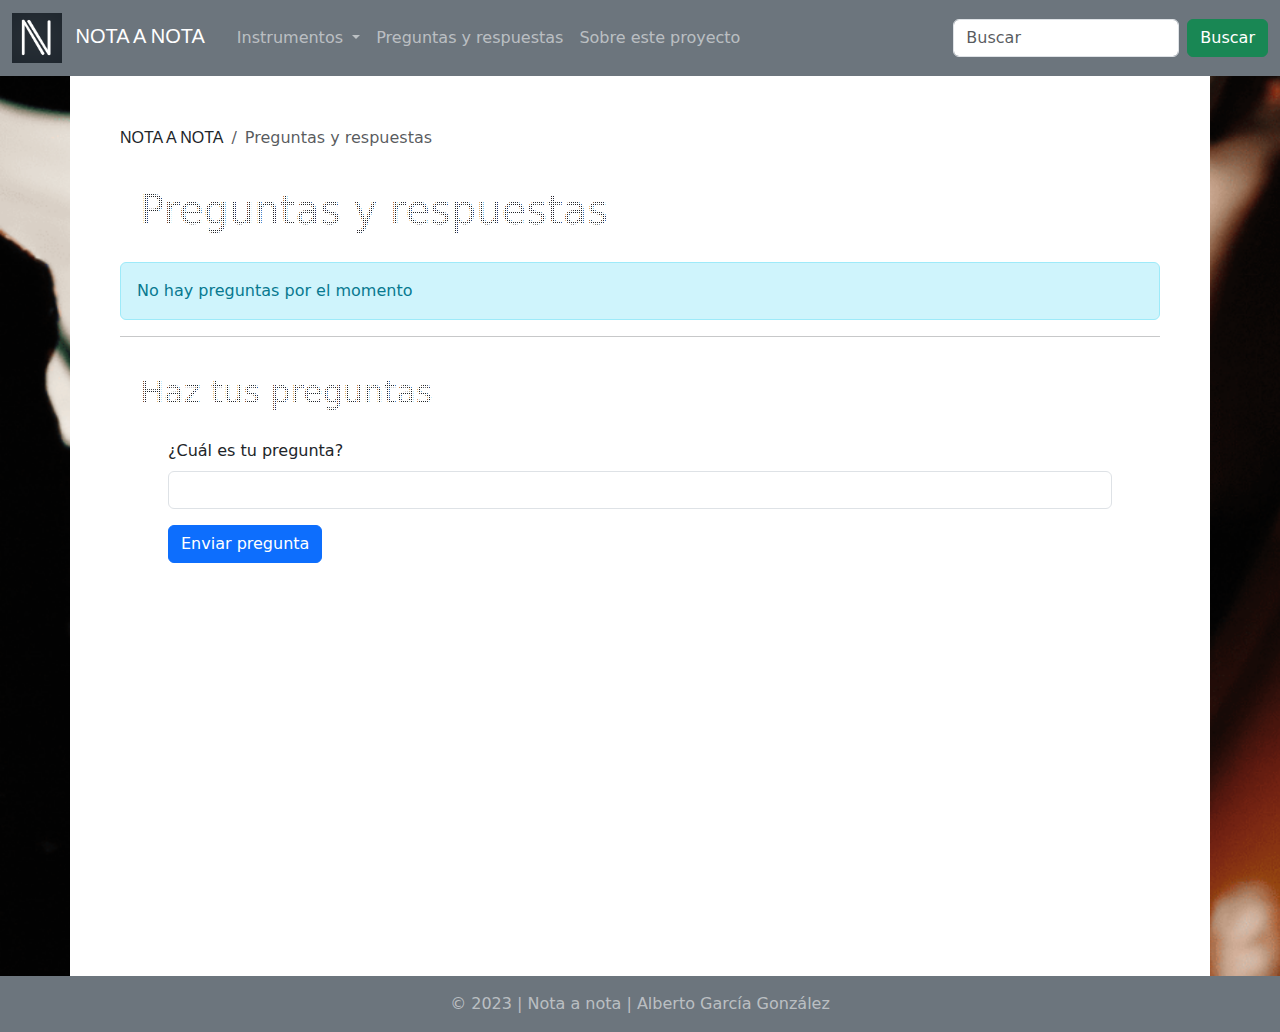
<file: preguntas.html>
<!DOCTYPE html>
<html lang="es">

<head>
    <meta charset="UTF-8">
    <meta name="viewport" content="width=device-width, initial-scale=1.0">
    <title>Nota a nota</title>
    <link rel="stylesheet" href="./css/bootstrap.min.css">
    <link rel="stylesheet" href="./css/styles.css">
    <script text="text-javascript" src="./js/bootstrap.bundle.js"></script>
    <script src="https://ajax.googleapis.com/ajax/libs/jquery/3.6.3/jquery.min.js"></script>
    <script src="js/script.js"></script>
</head>

<body>

    <nav id="navbar" class="navbar navbar-expand navbar-dark bg-secondary">
        <div class="container-fluid">
            <a class="navbar-brand letra nombre" href="index.html">
                <img src="images/logo.png" id="logo">
                <span class="p-2">NOTA A NOTA</span>
            </a>

            <ul class="navbar-nav me-auto ">
                <li class="nav-item dropdown">
                    <a class="nav-link dropdown-toggle" href="#" id="navbarDropdownMenuLink" role="button"
                        data-bs-toggle="dropdown" aria-expanded="false">
                        Instrumentos
                    </a>
                    <ul id="dropdown-nav" class="dropdown-menu" aria-labelledby="navbarDropdownMenuLink">
                        <li><a class="dropdown-item nav-link" href="vientometal.html">Vientos metal</a></li>
                        <li><a class="dropdown-item nav-link" href="vientomadera.html">Vientos madera</a></li>
                        <li><a class="dropdown-item nav-link" href="cuerda.html">Cuerda</a></li>
                        <li><a class="dropdown-item nav-link" href="percusion.html">Percusi&oacute;n</a></li>
                    </ul>
                </li>
                <li class="nav-item">
                    <a class="nav-link" href="preguntas.html">Preguntas y respuestas</a>
                </li>
                <li class="nav-item">
                    <a class="nav-link" href="info.html">Sobre este proyecto</a>
                </li>
            </ul>
            <form class="d-flex">
                <input class="form-control me-2" type="search" placeholder="Buscar" aria-label="Search">
                <button class="btn btn-success" type="button">Buscar</button>
            </form>
        </div>
    </nav>

    <div id="container" class="container">
        <nav aria-label="breadcrumb">
            <ol class="breadcrumb">
                <li class="breadcrumb-item letra">NOTA A NOTA</li>
                <li class="breadcrumb-item active" aria-current="page">Preguntas y respuestas</li>
            </ol>
        </nav>

        <p class="h1 dotted">Preguntas y respuestas <span id="badge" class="badge bg-secondary"></span></p> 
        <article>
            <section>
                <div class="alert alert-info" role="alert" id="alerta">
                    No hay preguntas por el momento
                </div>
                <div id="preguntas">
                    <ul id="lista" class="list-group"></ul>
                </div>
            </section>
            <hr>
            <section>
                <p class="h2 dotted">Haz tus preguntas</p>
                <div class="alert alert-danger" role="alert" id="aviso">
                    Escribe tu pregunta
                </div>
                <form class="px-5">
                    <div class="mb-3">
                        <label for="pregunta" class="form-label">&iquest;Cu&aacute;l es tu pregunta&quest;</label>
                        <input type="text" class="form-control" id="pregunta">
                    </div>

                    <button type="button" id="btnPregunta" class="btn btn-primary">Enviar pregunta</button>
                </form>
            </section>
        </article>
    </div>
    <footer class="py-3 navbar-dark bg-secondary">
        <div class="text-center">
            <span>&copy; 2023 | Nota a nota | Alberto Garc&iacute;a Gonz&aacute;lez</span>
        </div>
    </footer>

    <script>
        
    </script>
</body>

</html>
</file>
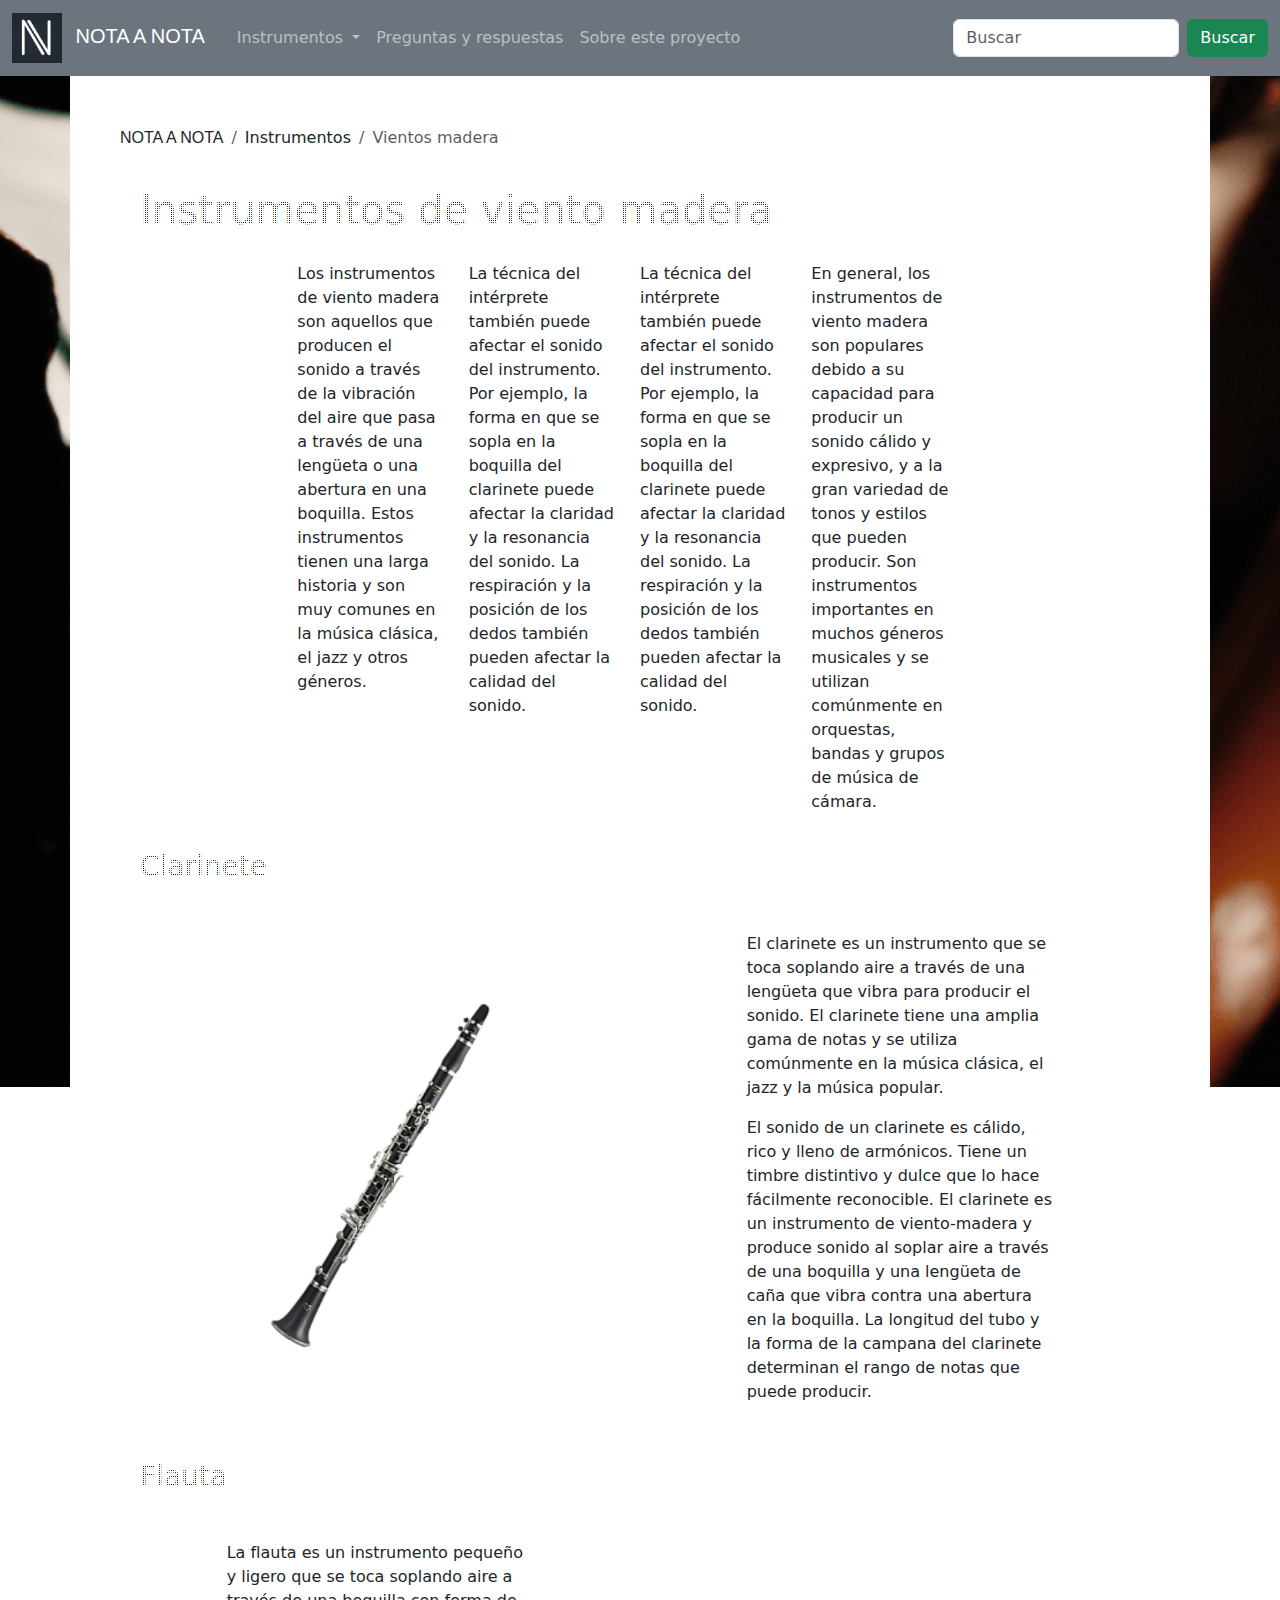
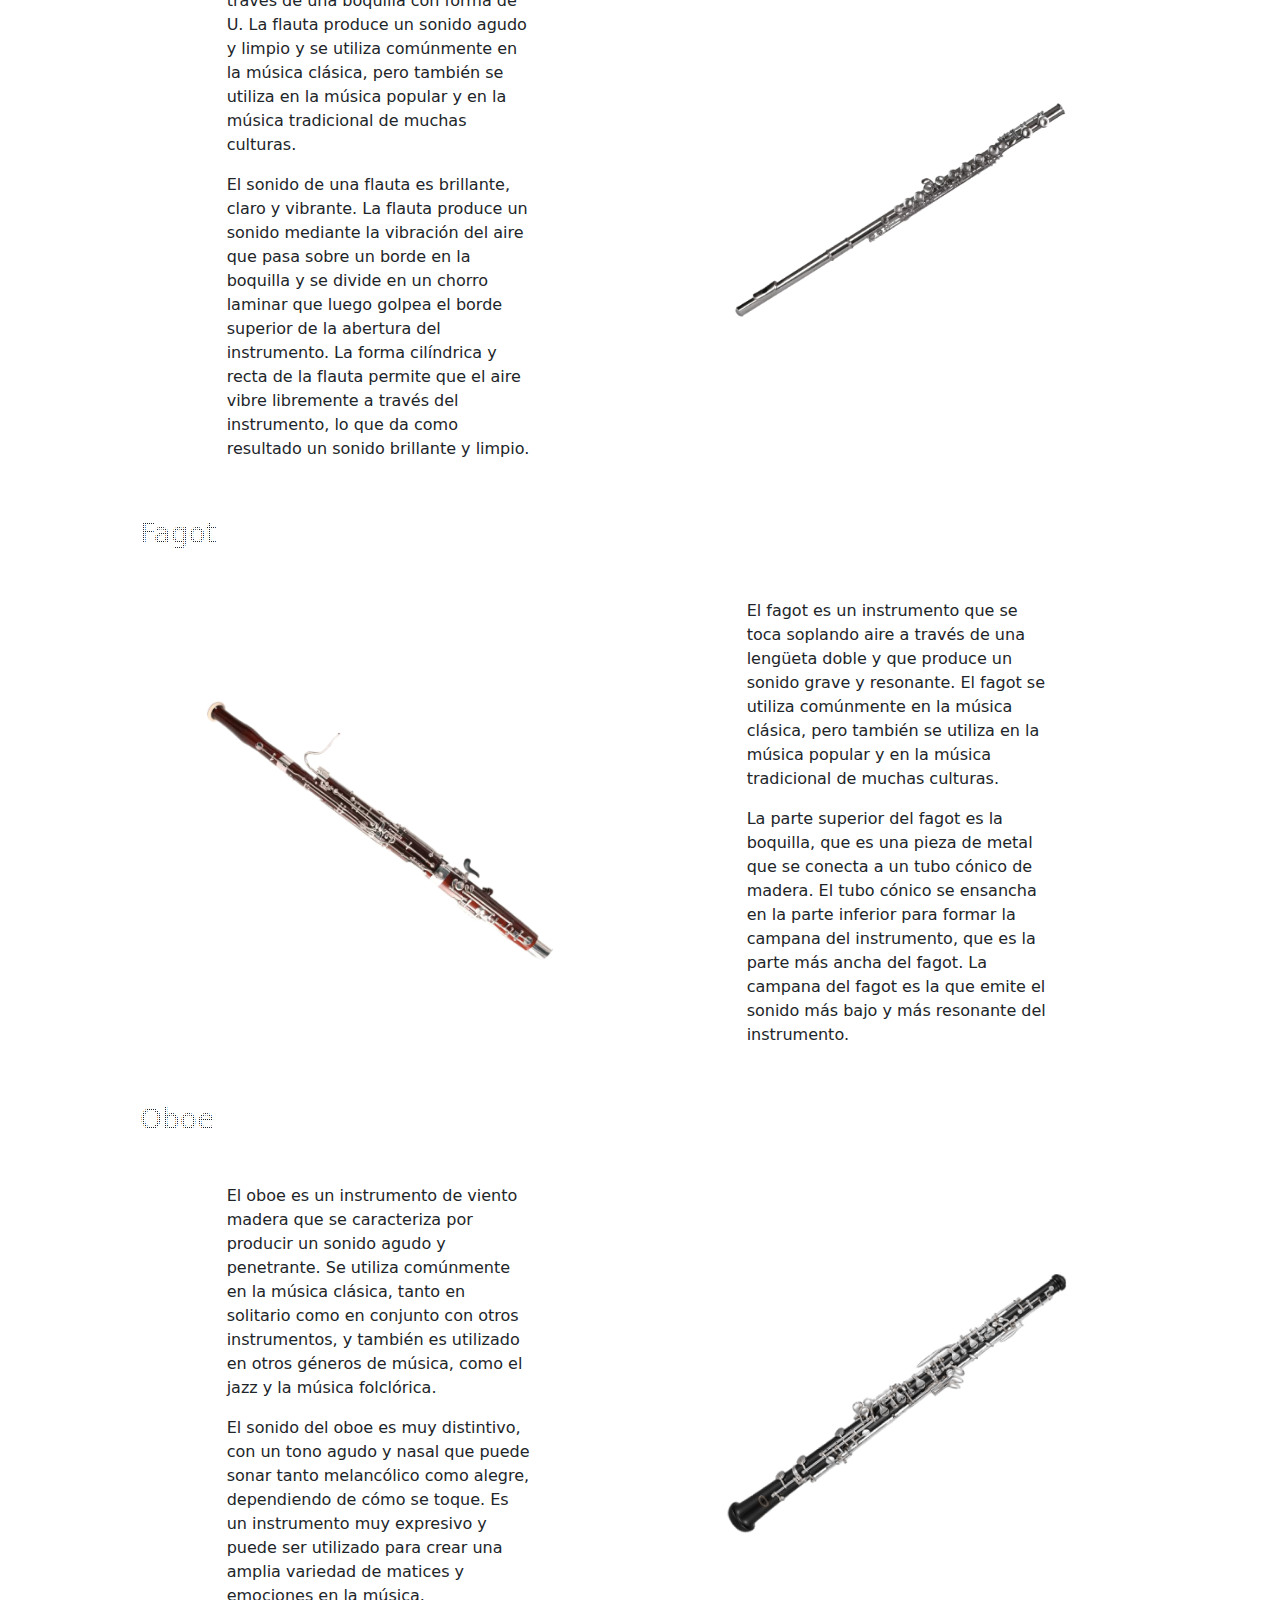
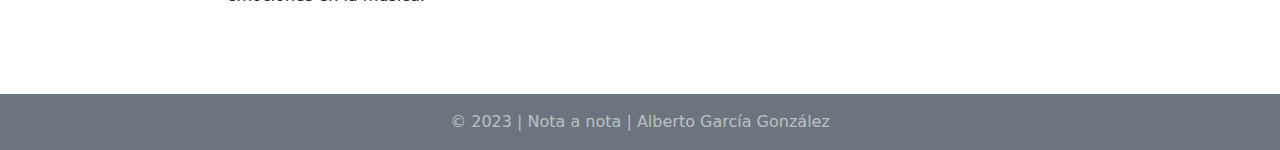
<file: vientomadera.html>
<!DOCTYPE html>
<html lang="es">

<head>
    <meta charset="UTF-8">
    <meta name="viewport" content="width=device-width, initial-scale=1.0">
    <title>EPD 2</title>
    <link rel="stylesheet" href="./css/bootstrap.min.css">
    <link rel="stylesheet" href="./css/styles.css">
    <script text="text-javascript" src="./js/bootstrap.bundle.js"></script>
</head>

<body>
    <nav id="navbar" class="navbar navbar-expand navbar-dark bg-secondary">
        <div class="container-fluid">
            <a class="navbar-brand letra nombre" href="index.html">
                <img src="images/logo.png" id="logo">
                <span class="p-2">NOTA A NOTA</span>
            </a>

            <ul class="navbar-nav me-auto ">
                <li class="nav-item dropdown">
                    <a class="nav-link dropdown-toggle" href="#" id="navbarDropdownMenuLink" role="button"
                        data-bs-toggle="dropdown" aria-expanded="false">
                        Instrumentos
                    </a>
                    <ul id="dropdown-nav" class="dropdown-menu" aria-labelledby="navbarDropdownMenuLink">
                        <li><a class="dropdown-item nav-link" href="vientometal.html">Vientos metal</a></li>
                        <li><a class="dropdown-item nav-link" href="vientomadera.html">Vientos madera</a></li>
                        <li><a class="dropdown-item nav-link" href="cuerda.html">Cuerda</a></li>
                        <li><a class="dropdown-item nav-link" href="percusion.html">Percusi&oacute;n</a></li>
                    </ul>
                </li>
                <li class="nav-item">
                    <a class="nav-link" href="preguntas.html">Preguntas y respuestas</a>
                </li>
                <li class="nav-item">
                    <a class="nav-link" href="info.html">Sobre este proyecto</a>
                </li>
            </ul>
            <form class="d-flex">
                <input class="form-control me-2" type="search" placeholder="Buscar" aria-label="Search">
                <button class="btn btn-success" type="button">Buscar</button>
            </form>
        </div>
    </nav>

    <div id="container" class="container">
        <nav aria-label="breadcrumb">
            <ol class="breadcrumb">
                <li class="breadcrumb-item letra">NOTA A NOTA</li>
                <li class="breadcrumb-item " aria-current="page">Instrumentos</li>
                <li class="breadcrumb-item active">Vientos madera</li>
            </ol>
        </nav>
        <p class=" h1 dotted">Instrumentos de viento madera</p>
        <article id="info">
            <div class="row" class="text">
                <div class="col-1 col-sm-1 col-lg-2"></div>
                <div class="row col-10 col-sm-10 col-lg-8">
                    <div class="col-12 col-md-6 col-xl-3">
                        <p>Los instrumentos de viento madera son aquellos que producen el sonido a trav&eacute;s de la
                            vibraci&oacute;n del aire que pasa a trav&eacute;s de una leng&uuml;eta o una abertura en
                            una boquilla. Estos
                            instrumentos tienen una larga historia y son muy comunes en la m&uacute;sica cl&aacute;sica,
                            el jazz y
                            otros g&eacute;neros.
                        </p>
                    </div>

                    <div class="col-12 col-md-6 col-xl-3">
                        <p>
                            La técnica del intérprete también puede afectar el sonido del instrumento. Por ejemplo, la
                            forma en que se sopla en la boquilla del clarinete puede afectar la claridad y la resonancia
                            del sonido. La respiración y la posición de los dedos también pueden afectar la calidad del
                            sonido.
                        </p>
                    </div>

                    <div class="col-12 col-md-6 col-xl-3">
                        <p>
                            La t&eacute;cnica del int&eacute;rprete tambi&eacute;n puede afectar el sonido del
                            instrumento. Por ejemplo, la
                            forma en que se sopla en la boquilla del clarinete puede afectar la claridad y la resonancia
                            del sonido. La respiraci&oacute;n y la posici&oacute;n de los dedos tambi&eacute;n pueden
                            afectar la calidad del
                            sonido.
                        </p>
                    </div>

                    <div class="col-12 col-md-6 col-xl-3">
                        <p>En general, los instrumentos de viento madera son populares debido a su capacidad para
                            producir un sonido c&aacute;lido y expresivo, y a la gran variedad de tonos y estilos que
                            pueden
                            producir. Son instrumentos importantes en muchos g&eacute;neros musicales y se utilizan
                            com&uacute;nmente
                            en orquestas, bandas y grupos de m&uacute;sica de c&aacute;mara.</p>
                    </div>
                </div>
                <div class="col-1 col-md-1 col-lg-2"></div>
            </div>
        </article>

        <section>
            <div class="row g-0">
                <p class="h3 dotted">Clarinete</p>
                <div class="col-1"></div>
                <div class="col-10 col-md-5 col-lg-4 d-flex align-items-center">
                    <img src="images/clarinete.png" class="w-100 align-items-center w-100">
                </div>
                <div class="col-1 d-md-none d-lg-block"></div>
                <div class="col-1"></div>
                <div class="col-10 col-md-4 align-items-center text">
                    <p>El clarinete es un instrumento que se toca soplando aire a trav&eacute;s de una leng&uuml;eta que
                        vibra para
                        producir el sonido. El clarinete tiene una amplia gama de notas y se utiliza com&uacute;nmente
                        en la
                        m&uacute;sica cl&aacute;sica, el jazz y la m&uacute;sica popular.
                    </p>
                    <p>
                        El sonido de un clarinete es c&aacute;lido, rico y lleno de arm&oacute;nicos. Tiene un timbre
                        distintivo y
                        dulce que lo hace f&aacute;cilmente reconocible. El clarinete es un instrumento de viento-madera
                        y
                        produce sonido al soplar aire a trav&eacute;s de una boquilla y una leng&uuml;eta de ca&ntilde;a
                        que vibra contra
                        una abertura en la boquilla. La longitud del tubo y la forma de la campana del clarinete
                        determinan el rango de notas que puede producir.
                    </p>
                </div>
                <div class="col-1"></div>
            </div>
        </section>
        <section>
            <div class="row g-0">
                <p class="h3 dotted">Flauta</p>
                <div class="col-1"></div>
                <div class="col-10 col-md-4 align-items-center text">
                    <p>La flauta es un instrumento peque&ntilde;o y ligero que se toca soplando aire a trav&eacute;s de
                        una boquilla
                        con forma de U. La flauta produce un sonido agudo y limpio y se utiliza com&uacute;nmente en la
                        m&uacute;sica
                        cl&aacute;sica, pero tambi&eacute;n se utiliza en la m&uacute;sica popular y en la m&uacute;sica
                        tradicional de muchas
                        culturas.
                    </p>
                    <p>
                        El sonido de una flauta es brillante, claro y vibrante. La flauta produce un sonido mediante la
                        vibraci&oacute;n del aire que pasa sobre un borde en la boquilla y se divide en un chorro
                        laminar que
                        luego golpea el borde superior de la abertura del instrumento. La forma cil&iacute;ndrica y
                        recta de la
                        flauta permite que el aire vibre libremente a trav&eacute;s del instrumento, lo que da como
                        resultado
                        un sonido brillante y limpio.
                    </p>
                </div>
                <div class="col-1 d-md-none d-lg-block"></div>
                <div class="col-1"></div>
                <div class="col-10 col-md-5 col-lg-4 d-flex align-items-center">
                    <img src="images/flauta.png" class="w-100">
                </div>

                <div class="col-1"></div>
            </div>
        </section>
        <section>
            <div class="row g-0">
                <p class="h3 dotted">Fagot</p>
                <div class="col-1"></div>
                <div class="col-10 col-md-5 col-lg-4 d-flex align-items-center">
                    <img src="images/fagot.png" class=" w-100">
                </div>

                <div class="col-1 d-md-none d-lg-block"></div>
                <div class="col-1"></div>
                <div class="col-10 col-md-4 align-items-center text">
                    <p>El fagot es un instrumento que se toca soplando aire a trav&eacute;s de una leng&uuml;eta doble y
                        que produce
                        un sonido grave y resonante. El fagot se utiliza com&uacute;nmente en la m&uacute;sica
                        cl&aacute;sica, pero tambi&eacute;n
                        se utiliza en la m&uacute;sica popular y en la m&uacute;sica tradicional de muchas culturas.
                    </p>
                    <p>
                        La parte superior del fagot es la boquilla, que es una pieza de metal que se conecta a un tubo
                        c&oacute;nico de madera. El tubo c&oacute;nico se ensancha en la parte inferior para formar la
                        campana del
                        instrumento, que es la parte m&aacute;s ancha del fagot. La campana del fagot es la que emite el
                        sonido
                        m&aacute;s bajo y m&aacute;s resonante del instrumento.
                    </p>
                </div>
                <div class="col-1"></div>
            </div>
        </section>
        <section>
            <div class="row g-0">
                <p class="h3 dotted">Oboe</p>
                <div class="col-1"></div>
                <div class="col-10 col-md-4 align-items-center text">
                    <p>El oboe es un instrumento de viento madera que se caracteriza por producir un sonido agudo y
                        penetrante. Se utiliza com&uacute;nmente en la m&uacute;sica cl&aacute;sica, tanto en solitario
                        como en conjunto con
                        otros instrumentos, y tambi&eacute;n es utilizado en otros g&eacute;neros de m&uacute;sica, como
                        el jazz y la m&uacute;sica
                        folcl&oacute;rica.
                    </p>
                    <p>
                        El sonido del oboe es muy distintivo, con un tono agudo y nasal que puede sonar tanto
                        melanc&oacute;lico como alegre, dependiendo de c&oacute;mo se toque. Es un instrumento muy
                        expresivo y puede
                        ser utilizado para crear una amplia variedad de matices y emociones en la m&uacute;sica.
                    </p>
                </div>
                <div class="col-1 d-md-none d-lg-block"></div>
                <div class="col-1"></div>
                <div class="col-10 col-md-5 col-lg-4 d-flex align-items-center ">
                    <img src="images/oboe.png" class="w-100">
                </div>

                <div class="col-1"></div>
            </div>
        </section>
    </div>
    <footer class="py-3 navbar-dark bg-secondary">
        <div class="text-center">
            <span>&copy; 2023 | Nota a nota | Alberto Garc&iacute;a Gonz&aacute;lez</span>
        </div>
    </footer>
</body>

</html>
</file>
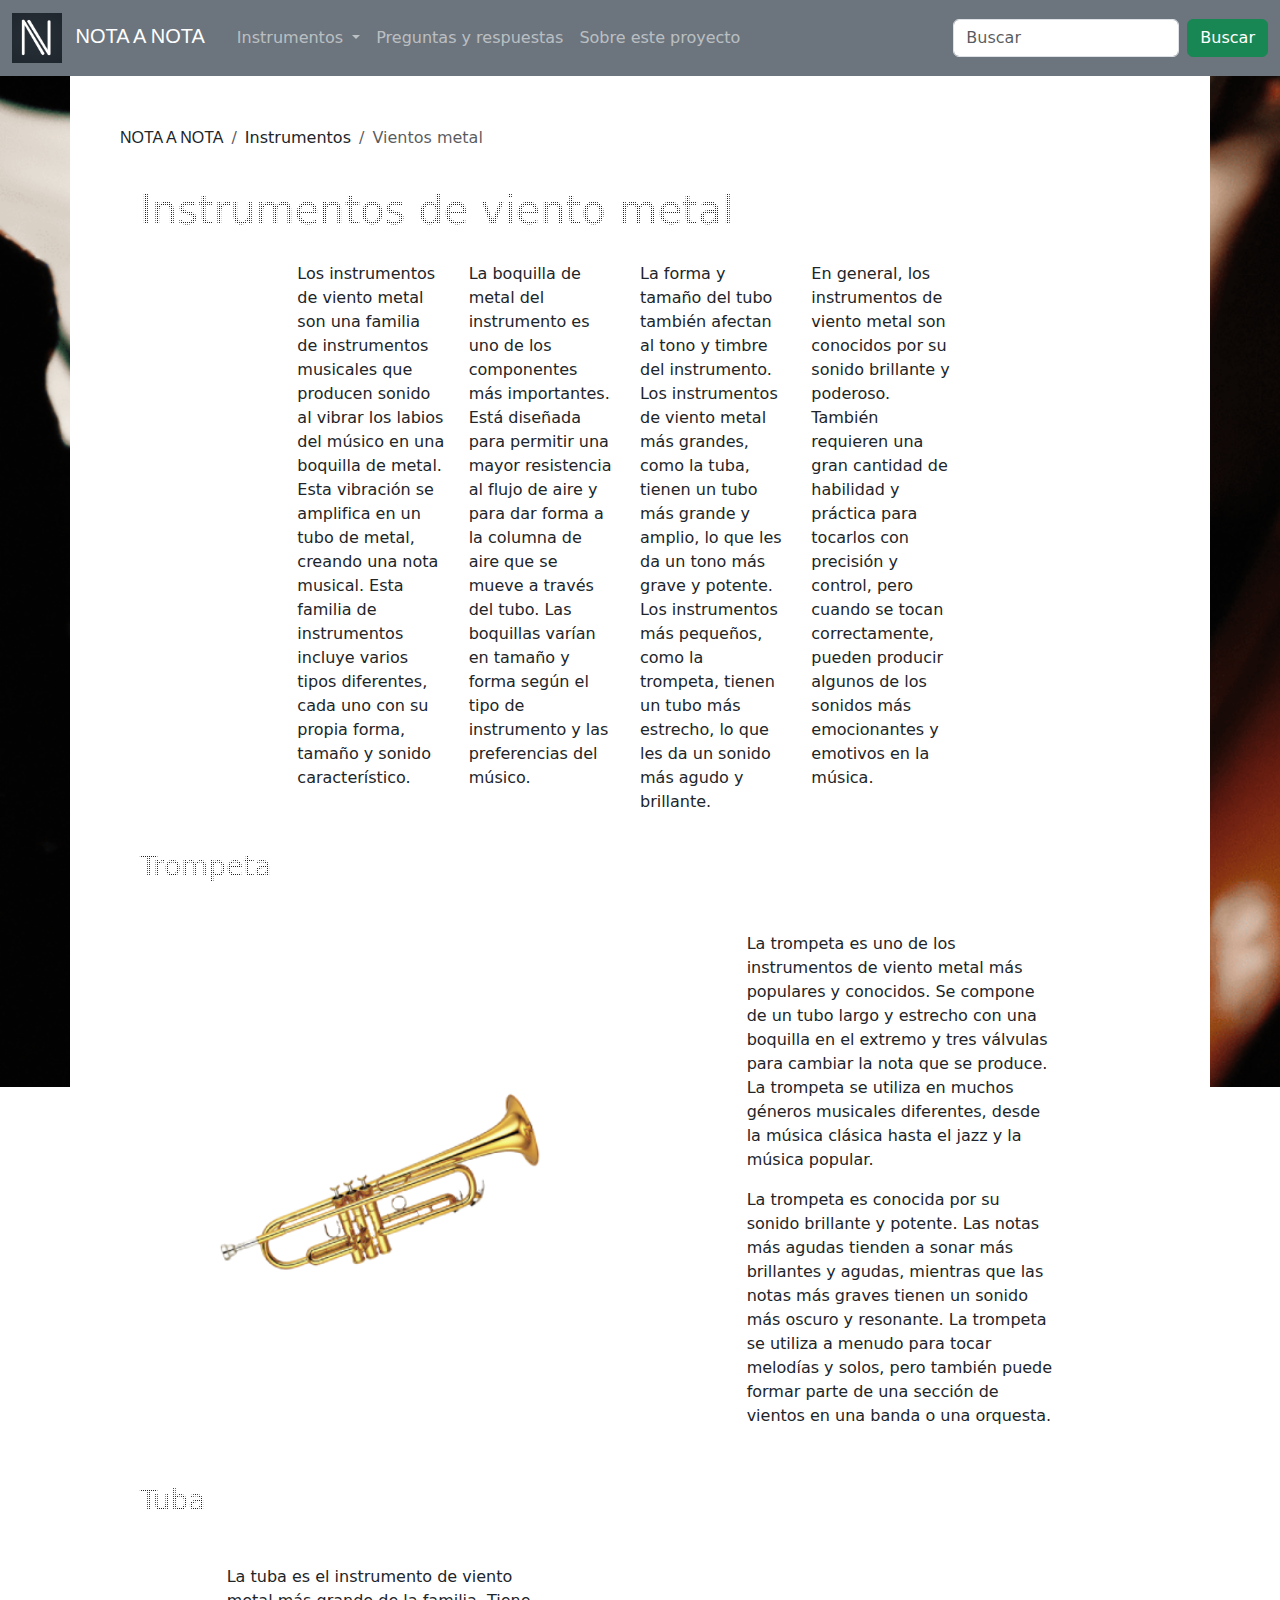
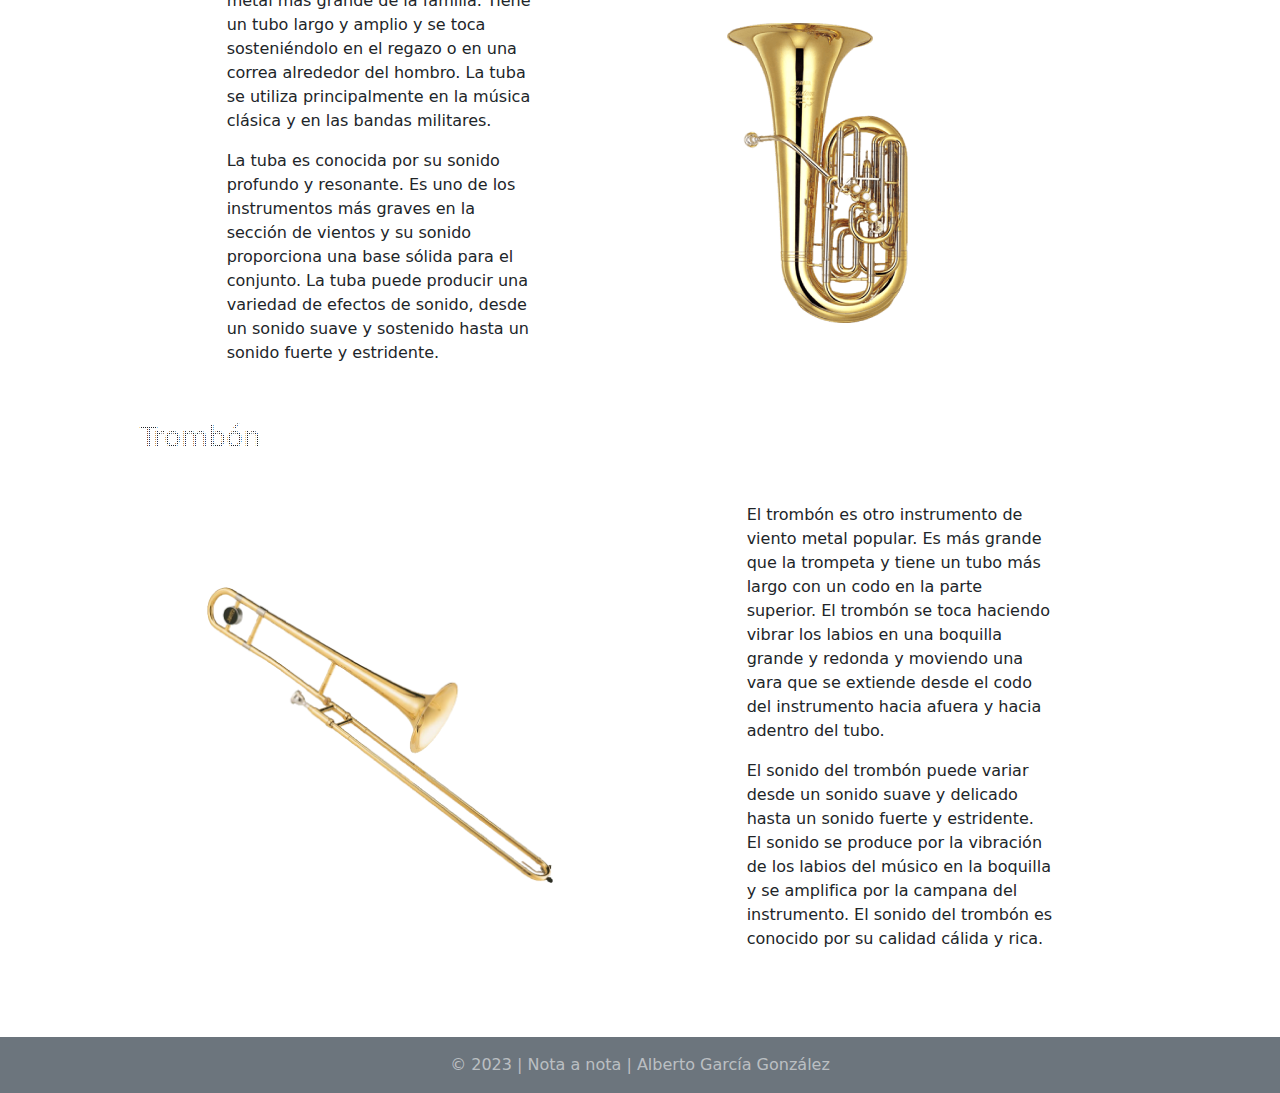
<file: vientometal.html>
<!DOCTYPE html>
<html lang="es">

<head>
    <meta charset="UTF-8">
    <meta name="viewport" content="width=device-width, initial-scale=1.0">
    <title>Nota a nota</title>
    <link rel="stylesheet" href="./css/bootstrap.min.css">
    <link rel="stylesheet" href="./css/styles.css">
    <script text="text-javascript" src="./js/bootstrap.bundle.js"></script>
</head>

<body>
    <nav id="navbar" class="navbar navbar-expand navbar-dark bg-secondary">
        <div class="container-fluid">
            <a class="navbar-brand letra nombre" href="index.html">
                <img src="images/logo.png" id="logo">
                <span class="p-2">NOTA A NOTA</span>
            </a>

            <ul class="navbar-nav me-auto ">
                <li class="nav-item dropdown">
                    <a class="nav-link dropdown-toggle" href="#" id="navbarDropdownMenuLink" role="button"
                        data-bs-toggle="dropdown" aria-expanded="false">
                        Instrumentos
                    </a>
                    <ul id="dropdown-nav" class="dropdown-menu" aria-labelledby="navbarDropdownMenuLink">
                        <li><a class="dropdown-item nav-link" href="vientometal.html">Vientos metal</a></li>
                        <li><a class="dropdown-item nav-link" href="vientomadera.html">Vientos madera</a></li>
                        <li><a class="dropdown-item nav-link" href="cuerda.html">Cuerda</a></li>
                        <li><a class="dropdown-item nav-link" href="percusion.html">Percusi&oacute;n</a></li>
                    </ul>
                </li>
                <li class="nav-item">
                    <a class="nav-link" href="preguntas.html">Preguntas y respuestas</a>
                </li>
                <li class="nav-item">
                    <a class="nav-link" href="info.html">Sobre este proyecto</a>
                </li>
            </ul>
            <form class="d-flex">
                <input class="form-control me-2" type="search" placeholder="Buscar" aria-label="Search">
                <button class="btn btn-success" type="button">Buscar</button>
            </form>
        </div>
    </nav>

    <div id="container" class="container">
        <nav aria-label="breadcrumb">
            <ol class="breadcrumb">
                <li class="breadcrumb-item letra">NOTA A NOTA</li>
                <li class="breadcrumb-item " aria-current="page">Instrumentos</li>
                <li class="breadcrumb-item active">Vientos metal</li>
            </ol>
        </nav>
        <p class=" h1 dotted">Instrumentos de viento metal</p>
        <article id="info">
            <div class="row" class="text">
                <div class="col-1 col-sm-1 col-lg-2"></div>
                <div class="row col-10 col-sm-10 col-lg-8">
                    <div class="col-12 col-md-6 col-xl-3">
                        <p>Los instrumentos de viento metal son una familia de instrumentos musicales que producen
                            sonido al vibrar los labios del m&uacute;sico en una boquilla de metal. Esta
                            vibraci&oacute;n se amplifica
                            en un tubo de metal, creando una nota musical. Esta familia de instrumentos incluye varios
                            tipos diferentes, cada uno con su propia forma, tama&ntilde;o y sonido
                            caracter&iacute;stico.
                        </p>
                    </div>

                    <div class="col-12 col-md-6 col-xl-3">
                        <p>
                            La boquilla de metal del instrumento es uno de los componentes m&aacute;s importantes.
                            Est&aacute;
                            dise&ntilde;ada para permitir una mayor resistencia al flujo de aire y para dar forma a la
                            columna
                            de aire que se mueve a trav&eacute;s del tubo. Las boquillas var&iacute;an en tama&ntilde;o
                            y forma seg&uacute;n el tipo
                            de instrumento y las preferencias del m&uacute;sico.
                        </p>
                    </div>

                    <div class="col-12 col-md-6 col-xl-3">
                        <p>
                            La forma y tama&ntilde;o del tubo tambi&eacute;n afectan al tono y timbre del instrumento.
                            Los
                            instrumentos de viento metal m&aacute;s grandes, como la tuba, tienen un tubo m&aacute;s
                            grande y amplio,
                            lo que les da un tono m&aacute;s grave y potente. Los instrumentos m&aacute;s
                            peque&ntilde;os, como la trompeta,
                            tienen un tubo m&aacute;s estrecho, lo que les da un sonido m&aacute;s agudo y brillante.
                        </p>
                    </div>

                    <div class="col-12 col-md-6 col-xl-3">
                        <p>En general, los instrumentos de viento metal son conocidos por su sonido brillante y
                            poderoso. Tambi&eacute;n requieren una gran cantidad de habilidad y pr&aacute;ctica para
                            tocarlos con
                            precisi&oacute;n y control, pero cuando se tocan correctamente, pueden producir algunos de
                            los
                            sonidos m&aacute;s emocionantes y emotivos en la m&uacute;sica.</p>
                    </div>
                </div>
                <div class="col-1 col-md-1 col-lg-2"></div>
            </div>
        </article>

        <section>
            <div class="row g-0">
                <p class="h3 dotted">Trompeta</p>
                <div class="col-1"></div>
                <div class="col-10 col-md-5 col-lg-4 d-flex align-items-center">
                    <img src="images/trompeta.png" class="w-100">
                </div>
                <div class="col-1 d-md-none d-lg-block"></div>
                <div class="col-1"></div>
                <div class="col-10 col-md-4 align-items-center text">
                    <p>La trompeta es uno de los instrumentos de viento metal m&aacute;s populares y conocidos. Se
                        compone de
                        un tubo largo y estrecho con una boquilla en el extremo y tres v&aacute;lvulas para cambiar la
                        nota que
                        se produce. La trompeta se utiliza en muchos g&eacute;neros musicales diferentes, desde la
                        m&uacute;sica
                        cl&aacute;sica hasta el jazz y la m&uacute;sica popular.
                    </p>
                    <p>
                        La trompeta es conocida por su sonido brillante y potente. Las notas m&aacute;s agudas tienden a
                        sonar
                        m&aacute;s brillantes y agudas, mientras que las notas m&aacute;s graves tienen un sonido
                        m&aacute;s oscuro y
                        resonante. La trompeta se utiliza a menudo para tocar melod&iacute;as y solos, pero
                        tambi&eacute;n puede
                        formar parte de una secci&oacute;n de vientos en una banda o una orquesta.
                    </p>
                </div>
                <div class="col-1"></div>
            </div>
        </section>
        <section>
            <div class="row g-0">
                <p class="h3 dotted">Tuba</p>
                <div class="col-1"></div>
                <div class="col-10 col-md-4 align-items-center text">
                    <p>La tuba es el instrumento de viento metal m&aacute;s grande de la familia. Tiene un tubo largo y
                        amplio
                        y se toca sosteni&eacute;ndolo en el regazo o en una correa alrededor del hombro. La tuba se
                        utiliza
                        principalmente en la m&uacute;sica cl&aacute;sica y en las bandas militares.
                    </p>
                    <p>
                        La tuba es conocida por su sonido profundo y resonante. Es uno de los instrumentos m&aacute;s
                        graves en
                        la secci&oacute;n de vientos y su sonido proporciona una base s&oacute;lida para el conjunto. La
                        tuba puede
                        producir una variedad de efectos de sonido, desde un sonido suave y sostenido hasta un sonido
                        fuerte y estridente.
                    </p>
                </div>
                <div class="col-1 d-md-none d-lg-block"></div>
                <div class="col-1"></div>
                <div class="col-10 col-md-5 col-lg-4 d-flex align-items-center mx-auto">
                    <img src="images/tuba.png">
                </div>

                <div class="col-1"></div>
            </div>
        </section>
        <section>
            <div class="row g-0">
                <p class="h3 dotted">Tromb&oacute;n</p>
                <div class="col-1"></div>
                <div class="col-10 col-md-5 col-lg-4 d-flex align-items-center">
                    <img src="images/trombon.png" class="w-100">
                </div>
                <div class="col-1 d-md-none d-lg-block"></div>
                <div class="col-1"></div>
                <div class="col-10 col-md-4 align-items-center text">
                    <p>El tromb&oacute;n es otro instrumento de viento metal popular. Es m&aacute;s grande que la
                        trompeta y tiene un
                        tubo m&aacute;s largo con un codo en la parte superior. El tromb&oacute;n se toca haciendo
                        vibrar los labios
                        en una boquilla grande y redonda y moviendo una vara que se extiende desde el codo del
                        instrumento hacia afuera y hacia adentro del tubo.
                    </p>
                    <p>
                        El sonido del tromb&oacute;n puede variar desde un sonido suave y delicado hasta un sonido
                        fuerte y
                        estridente. El sonido se produce por la vibraci&oacute;n de los labios del m&uacute;sico en la
                        boquilla y se
                        amplifica por la campana del instrumento. El sonido del tromb&oacute;n es conocido por su
                        calidad
                        c&aacute;lida y rica.
                    </p>
                </div>
                <div class="col-1"></div>
            </div>
        </section>
    </div>
    <footer class="py-3 navbar-dark bg-secondary">
        <div class="text-center">
            <span>&copy; 2023 | Nota a nota | Alberto Garc&iacute;a Gonz&aacute;lez</span>
        </div>
    </footer>
</body>

</html>
</file>
<file: css/styles.css>
.carousel img {
  height: 300px;
  width: 600px;
}

.carousel-control-prev-icon {
  background-image: url("data:image/svg+xml;charset=utf8,%3Csvg xmlns='http://www.w3.org/2000/svg' fill='%23000' viewBox='0 0 8 8'%3E%3Cpath d='M5.25 0l-4 4 4 4 1.5-1.5-2.5-2.5 2.5-2.5-1.5-1.5z'/%3E%3C/svg%3E") !important;
}

.carousel-control-next-icon {
  background-image: url("data:image/svg+xml;charset=utf8,%3Csvg xmlns='http://www.w3.org/2000/svg' fill='%23000' viewBox='0 0 8 8'%3E%3Cpath d='M2.75 0l-1.5 1.5 2.5 2.5-2.5 2.5 1.5 1.5 4-4-4-4z'/%3E%3C/svg%3E") !important;
}

#tuba,
#arpa,
#violonchelo {
  width: 50% !important;
  margin-left: 25%;
}

body {
  background: url(../images/orchestra.PNG) no-repeat fixed center;
  background-size: cover;
}



#container {
  background-color: white;
  padding: 50px 50px;
  min-height: 100vh;
}

#logo {
  width: 50px;
  height: 50px;
}

#dropdown-nav {
  background-color: lightgrey;
}

#dropdown-nav a {
  color: black;
}

#dropdown-nav a:hover {
  background-color: rgba(251, 238, 238, 0.837);
}

.dotted {
  display: inline-block;
  padding: 20px;
  position: relative;
}

.dotted::before {
  display: block;
  content: '';
  height: 100%;
  width: 100%;
  position: absolute;
  top: 0;
  left: 0;
  background-image: url([data-uri]);
  background-size: 2px 2px;
}

.nombre{
  margin-bottom: 0px;
  color: white;
}

.letra{
  font-family: Impact, Haettenschweiler, 'Arial Narrow Bold', sans-serif;
}

.text{
  padding: 20px;
}

#violonchelo, #tuba{
  width: 350px;
}

footer span{
  color: rgba(255, 255, 255, 0.55);
}
</file>
